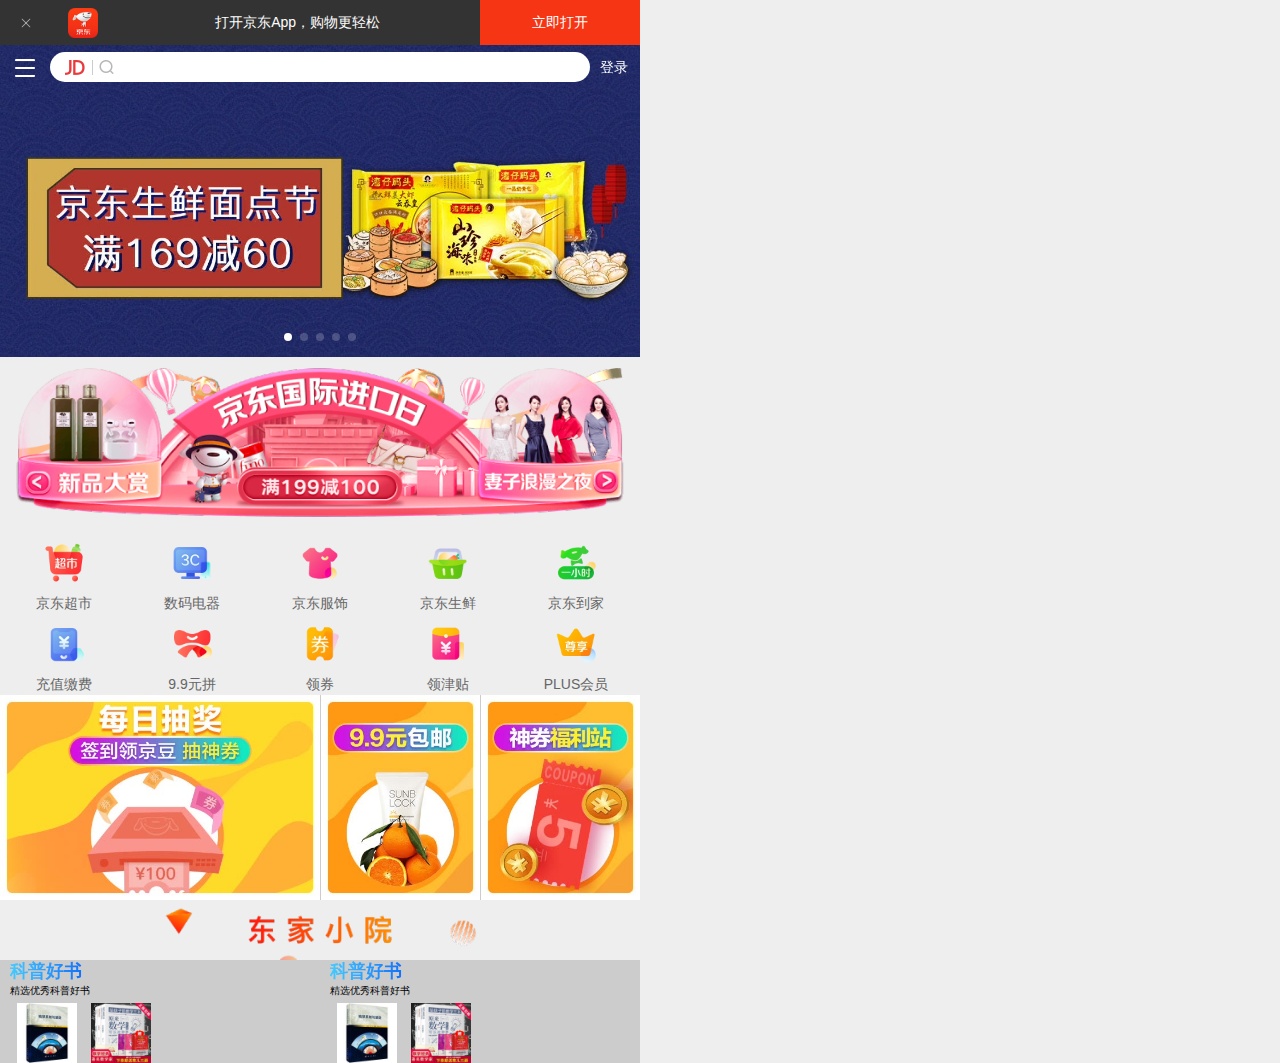
<file: mobile/index.html>
<!DOCTYPE html>
<html lang="en">
<head>
                                                                        <!--技术选型
                                                                方案：我们采取单独制作移动页面方案
                                                                技术：布局采取流失布局-->
                                                              <!--（我们的流失布局只管宽度）-->
    <meta charset="UTF-8">
    <!--写上视口标签-->
    <meta name="viewport" content="width=device-width, initial-scale=1.0, maximum-scale=1.0, minimum-scale=1.0, user-scalable=no">
    <!--引入我们移动端CSS初始化样式-->
    <link rel="stylesheet" href="css/normalize.css">
    <!--引入首页CSS样式-->
    <link rel="stylesheet" href="css/index.css">
    <!--引入swiper CSS文件-->
    <link rel="stylesheet" href="css/swiper-bundle.min.css">
    <!--引入我们的swiper,js文件-->
    <script src="js/swiper-bundle.min.js"></script>
    <!--因为我们的index.js依赖我们的swiper所以要放到前面，先有它才可以依赖-->
    <script src="js/index.js"></script>
    <title>Title</title>
</head>
<body>
<!--头部放个大盒子，大盒子里面放四个小li 没个小li设定不一样的百分比宽度-->
<header class="app">
    <ul>
        <li> <!--这里采取的都是二倍图做法-->
            <img src="img/error.png">
        </li>
        <li>
            <img src="img/logo.png">
        </li>
        <li>打开京东App，购物更轻松</li>
        <li>立即打开</li>
    </ul>
</header>
<!--搜索 里面放一个盒子不要给宽度默认和父盒子一样宽，（两侧放两个定位的小盒子，我们把里面的盒子用margin或者padding挤到中间来，这样它的效果就是两边不动，中间自适应）这样缩放的时候就是自适应的-->
<div class="search-wrap">
    <div class="search-btn"></div>
    <div class="search">
        <div class="jd"></div>
        <div class="sou"></div>
    </div>
    <div class="search-login">登录</div>
</div>

<div class="main-content">
               <!--滑动图-->
    <!--后缀名.dpg格式也是一个图片格式，是京东的有损压缩技术（允许压缩过程中损失一定的信息；虽然不能完全恢复原始数据，但是所损失的部分对理解原始图像的影响缩小，却换来了大得多的压缩比）
    容量能小到百分之五十-->
    <div class="slider">
        <!-- Swiper 注意里面的结构和类名不能动-->
        <div class="swiper-container">
            <div class="swiper-wrapper">
                <div class="swiper-slide">
                    <img src="upload-产品图片/banner.dpg" alt="">
                </div>
                <div class="swiper-slide">
                    <img src="upload-产品图片/banner1.dpg" alt="">
                </div>
                <div class="swiper-slide">
                    <img src="upload-产品图片/banner2.dpg" alt="">
                </div>
                <div class="swiper-slide">
                    <img src="upload-产品图片/banner3.dpg" alt="">
                </div>
                <div class="swiper-slide">
                <img src="upload-产品图片/banner.jpg" alt="">
            </div>
            </div>
            <!--这是我们小圆点的结构-->
            <!-- Add Pagination -->
            <div class="swiper-pagination"></div>
            <!-- Add Arrows -->
           <!-- 左右箭头-->
<!--            <div class="swiper-button-next"></div>-->
<!--            <div class="swiper-button-prev"></div>-->
        </div>
    </div>
    <!--京东国际进口日-->   <!-- 先用一个大盒子div，里面放三个div，每个div的宽度各是33.33%里面放上图片（这样三张图片点击的时候就能跳转到不同的页面了）-->
    <div class="brand">
        <div><a href="#"><img src="upload-产品图片/pic1.jpg"></a></div>
        <div><a href="#"><img src="upload-产品图片/pic2.jpg"></a></div>
        <div><a href="#"><img src="upload-产品图片/pic3.jpg"></a></div>
    </div>
     <!--nav-->   <!--每个宽度是 20% 高度自动撑开-->
    <div class="nav">
        <a href="#">
            <!--webp图片格式：是谷歌开发目的是加快图片加载速度，压缩体积只有JPEG的三分之二，而DPG格式是在webp基础上开发的，清晰度对比没有什么差比-->
            <img src="upload-产品图片/one.png" alt="">
            <span>京东超市</span>
        </a>
        <a href="#">
            <!--webp图片格式：是谷歌开发目的是加快图片加载速度，压缩体积只有JPEG的三分之二，而DPG格式是在webp基础上开发的，清晰度对比没有什么差比-->
            <img src="upload-产品图片/two.png" alt="">
            <span>数码电器</span>
        </a>
        <a href="#">
            <!--webp图片格式：是谷歌开发目的是加快图片加载速度，压缩体积只有JPEG的三分之二，而DPG格式是在webp基础上开发的，清晰度对比没有什么差比-->
            <img src="upload-产品图片/three.png" alt="">
            <span>京东服饰</span>
        </a>
        <a href="#">
            <!--webp图片格式：是谷歌开发目的是加快图片加载速度，压缩体积只有JPEG的三分之二，而DPG格式是在webp基础上开发的，清晰度对比没有什么差比-->
            <img src="upload-产品图片/four.png" alt="">
            <span>京东生鲜</span>
        </a>
        <a href="#">
            <!--webp图片格式：是谷歌开发目的是加快图片加载速度，压缩体积只有JPEG的三分之二，而DPG格式是在webp基础上开发的，清晰度对比没有什么差比-->
            <img src="upload-产品图片/five.png" alt="">
            <span>京东到家</span>
        </a>
        <a href="#">
            <!--webp图片格式：是谷歌开发目的是加快图片加载速度，压缩体积只有JPEG的三分之二，而DPG格式是在webp基础上开发的，清晰度对比没有什么差比-->
            <img src="upload-产品图片/six.png" alt="">
            <span>充值缴费</span>
        </a>
        <a href="#">
            <!--webp图片格式：是谷歌开发目的是加快图片加载速度，压缩体积只有JPEG的三分之二，而DPG格式是在webp基础上开发的，清晰度对比没有什么差比-->
            <img src="upload-产品图片/seven.png" alt="">
            <span>9.9元拼</span>
        </a>
        <a href="#">
            <!--webp图片格式：是谷歌开发目的是加快图片加载速度，压缩体积只有JPEG的三分之二，而DPG格式是在webp基础上开发的，清晰度对比没有什么差比-->
            <img src="upload-产品图片/eight.png" alt="">
            <span>领券</span>
        </a>
        <a href="#">
            <!--webp图片格式：是谷歌开发目的是加快图片加载速度，压缩体积只有JPEG的三分之二，而DPG格式是在webp基础上开发的，清晰度对比没有什么差比-->
            <img src="upload-产品图片/nine.png" alt="">
            <span>领津贴</span>
        </a>
        <a href="#">
            <!--webp图片格式：是谷歌开发目的是加快图片加载速度，压缩体积只有JPEG的三分之二，而DPG格式是在webp基础上开发的，清晰度对比没有什么差比-->
            <img src="upload-产品图片/ten.png" alt="">
            <span>PLUS会员</span>
        </a>
    </div>
        <!--新闻模块-->
    <div class="news">
        <a href="#"><img src="upload-产品图片/new1.dpg" alt=""></a>
        <a href="#"><img src="upload-产品图片/new2.dpg" alt=""></a>
        <a href="#"><img src="upload-产品图片/new3.dpg" alt=""></a>
    </div>
    <!--东家小院-->
    <div class="yard">
        <img src="upload-产品图片/yard.jpg.dpg" alt="">
    </div>
    <div class="yard-content">
        <div class="book">
            <span>科普好书</span>
            <p>精选优秀科普好书</p>
            <img src="upload-产品图片/book1.dpg" alt="">
            <img src="upload-产品图片/book2.jpg.dpg" alt="">
        </div>
        <div class="book">
            <span>科普好书</span>
            <p>精选优秀科普好书</p>
            <img src="upload-产品图片/book1.dpg" alt="">
            <img src="upload-产品图片/book2.jpg.dpg" alt="">
        </div>
    </div>
</div>
</body>
</html>
</file>
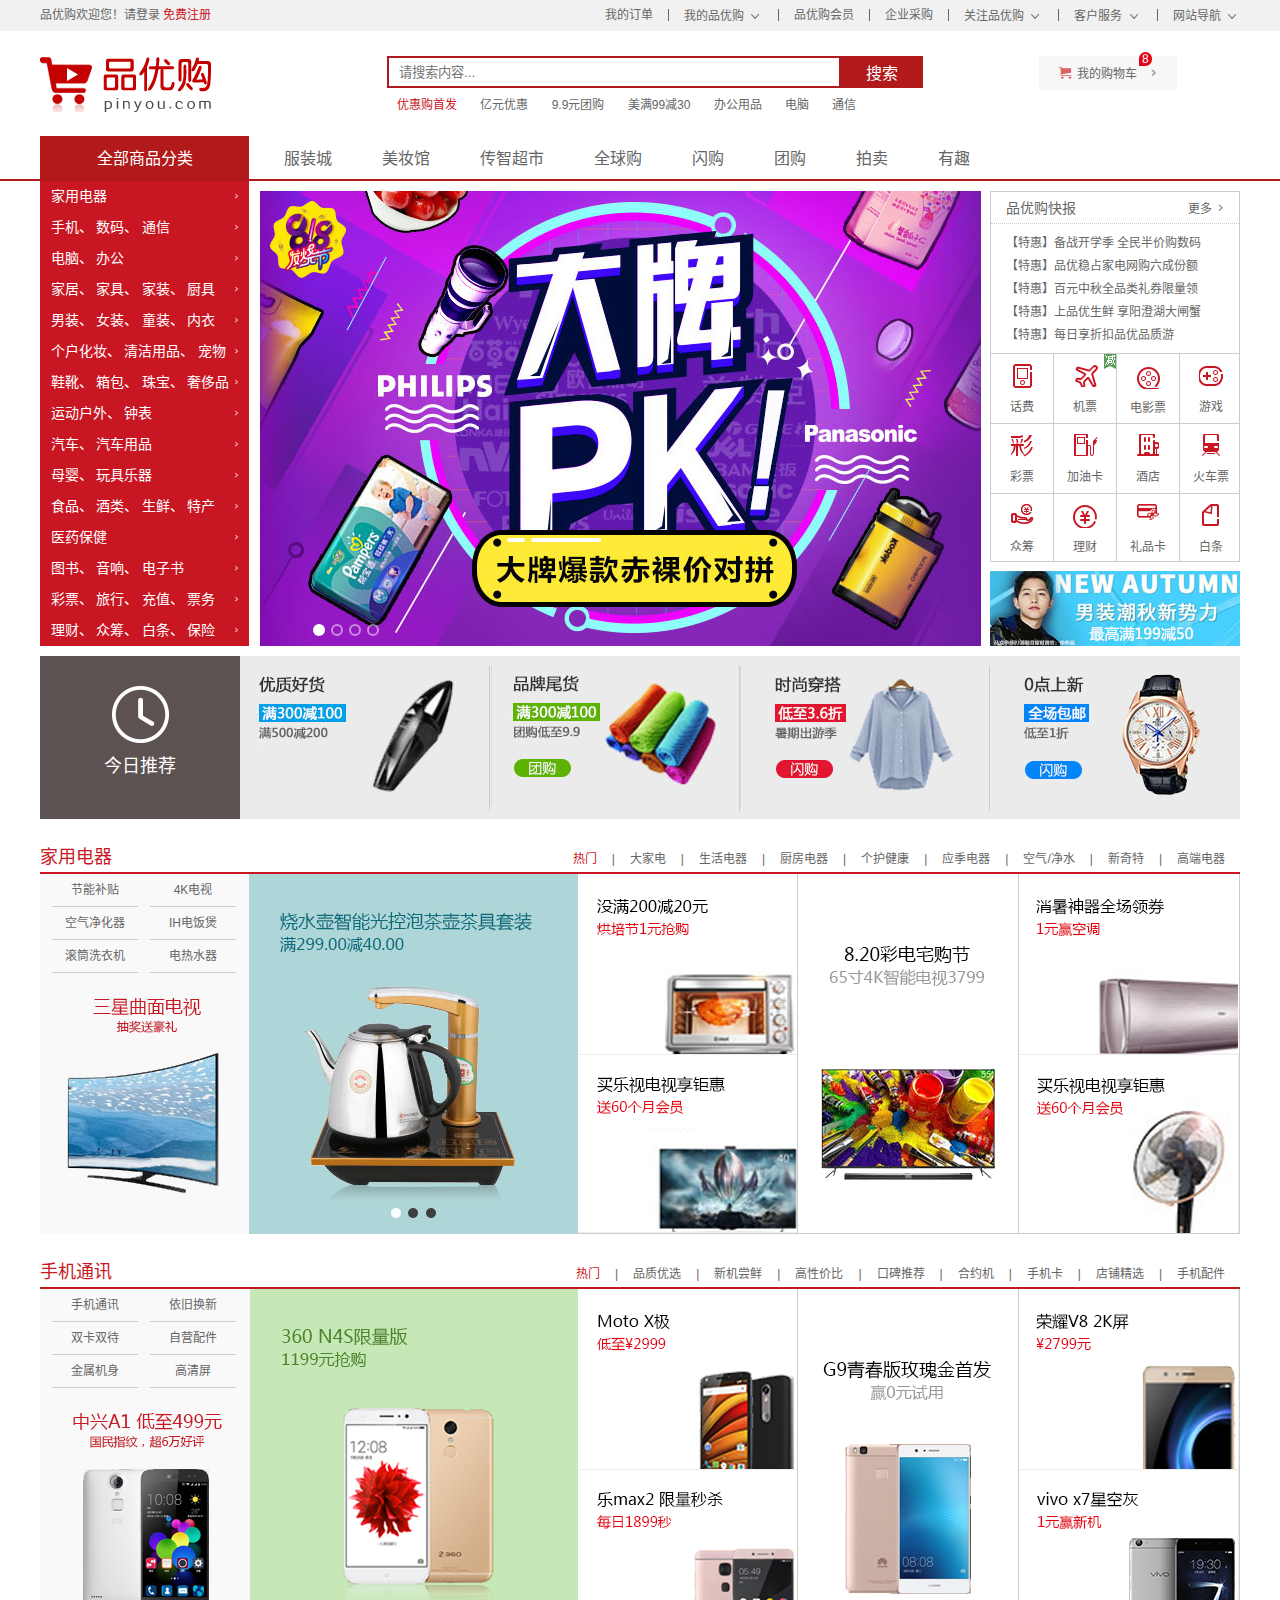
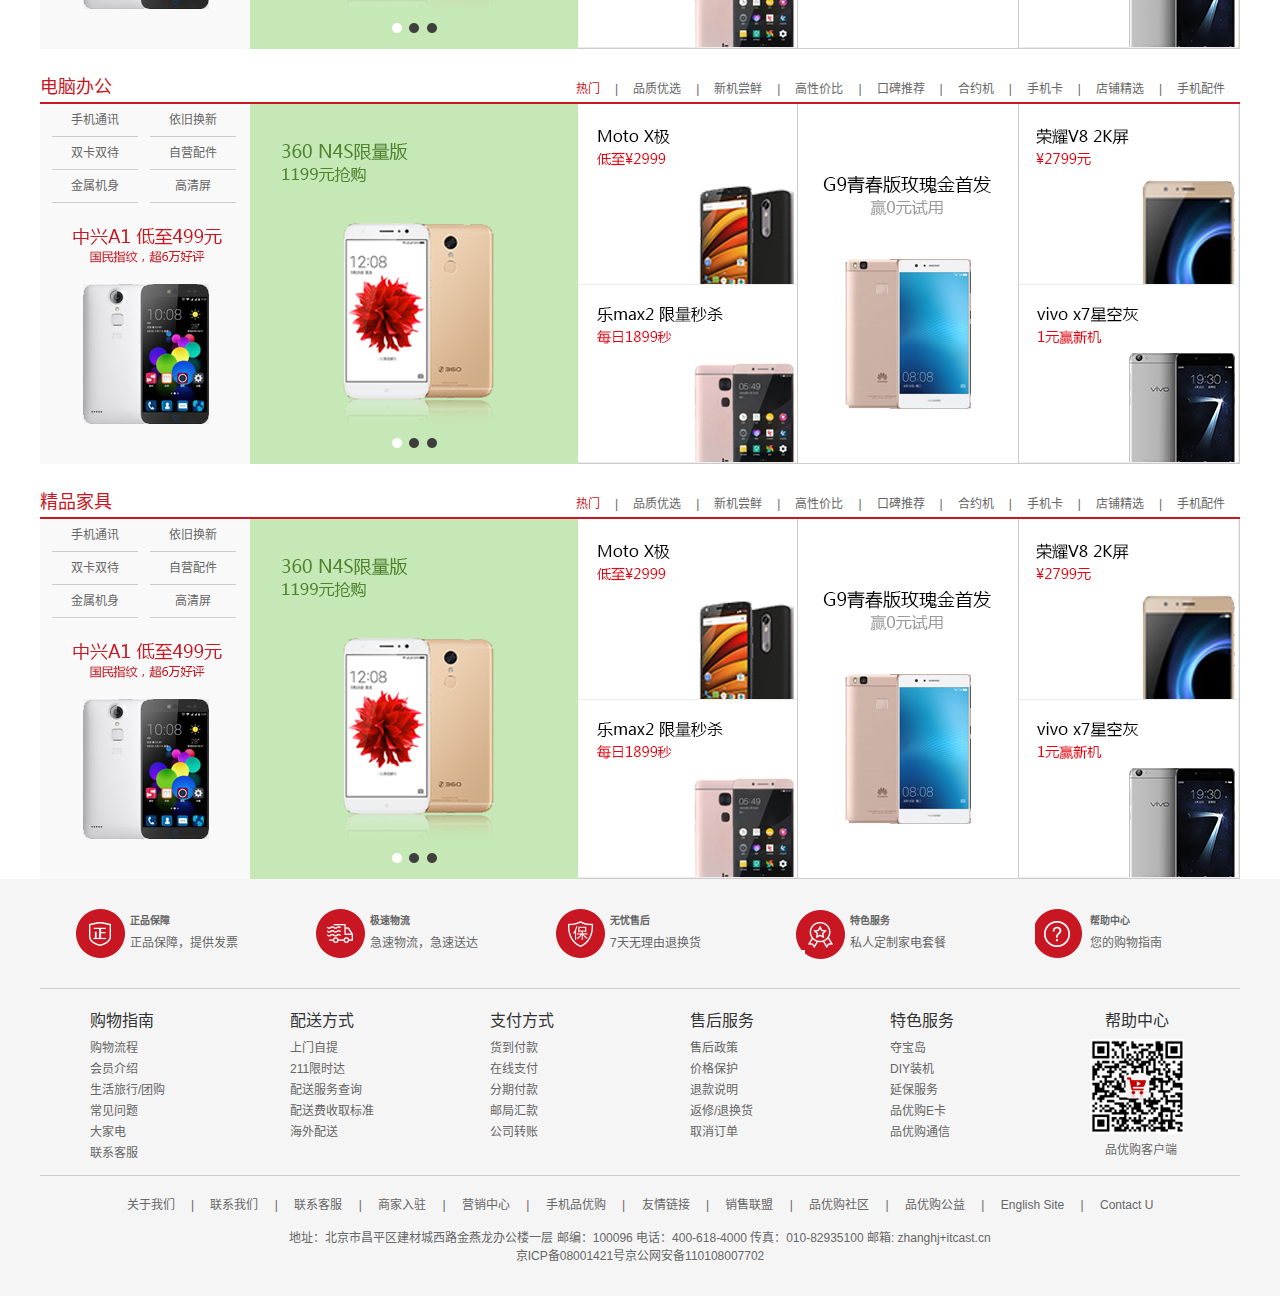
<file: PC/index.html>
<!DOCTYPE html>
<html lang="zh-CN">
<!--字体图标
                 优点：因为转换为字体，减少了http的请求，图片也可以像字体那样自由缩放、改颜色 -->

<head>
    <!-- 网页优化三大标签 1.title 2.description 3.keyword-->
    <meta charset="UTF-8">
    <title>品优购-综合网购首选-正品低价、品质保障、配送及时、轻松购物！·</title>
    <!--网站说明-->
    <meta name="description" content="品优购商城-专业的综合网上购物商城,销售家电、数码通讯、电脑、家居百货、服装服饰、母婴、图书、食品等数万个品牌优质商品.便捷、诚信的服务，为您提供愉悦的网上购物体验!">
    <!--关键字-->
    <meta name="keywords" content="网上购物,网上商城,手机,笔记本,电脑,MP3,CD,VCD,DV,相机,数码,配件,手表,存储卡,京东">

    <!--使用ico图标：-->
    <!--首先把 favicon.ico 这个图标放到根目录下（为了兼容性的问题，放到根目录下就可以了）
    在html里面， head之间引入代码       <link rel="shortcut icon" href="favicon.ico" type="image/x-icon"/>-->
    <!--自己做ico图标的话就要从切片工具里切出来，然后通过网页进行格式转换-->
    <!--引入favicon.ico 网页图标   后面的type 可以省略-->
    <link rel="shortcut icon" href="favicon.ico">
    <!--引入 css 初始化的css文件-->
    <link rel="stylesheet" href="css/base.css">
    <!--引入公共样式的css文件-->
    <link rel="stylesheet" href="css/common.css">
    <!--引入index.css 首页样式-->
    <link rel="stylesheet" href="css/index.css">

    <!--因为我们的index.js 依赖我们的 动画函数，所以要先引入动画函数(必须写在index.js的上面)-->
    <script src="js/animate.js"></script>
    <!--引入我们的index的js文件-->
    <script src="js/jquery.min.js"></script>
    <script src="js/index.js"></script>
</head>

<body>
    <!--顶部快捷导航开始-->
    <div class="shortcut">
        <div class="w">
            <div class="fl">
                <ul>
                    <li>品优购欢迎您！ </li>
                    <li><a href="#">请登录</a>
                        <a href="#" class="style-red">免费注册</a>
                    </li>
                </ul>
            </div>
            <div class="fr">
                <ul>
                    <li><a href="#">我的订单</a></li>
                    <li class="spacer"></li>
                    <li>
                        <a href="#">我的品优购</a>
                        <i class="icomoon"> </i>
                    </li>
                    <li class="spacer"></li>
                    <li><a href="#">品优购会员</a></li>
                    <li class="spacer"></li>
                    <li><a href="#">企业采购</a></li>
                    <li class="spacer"></li>
                    <li>
                        <a href="#">关注品优购</a>
                        <i class="icomoon"> </i>
                    </li>
                    <li class="spacer"></li>
                    <li>
                        <a href="#">客户服务</a>
                        <i class="icomoon"> </i>
                    </li>
                    <li class="spacer"></li>
                    <li>
                        <a href="#">网站导航</a>
                        <i class="icomoon"> </i>
                    </li>
                </ul>
            </div>
        </div>
    </div>
    <!--顶部快捷导航结束-->
    <!--header 开始 -->
    <div class="header w">
        <!--logo-->
        <div class="logo">
            <!--在logo里面放一个 h1的标签，目的是为了提权，告诉搜索引擎，这个地方很重要-->
            <!--（h1标签是最重要   都是给logo留着的）-->
            <!--h1 里面放一个链接，让他能返回首页 给链接一个大小和logo背景图片-->
            <!-- 链接里面要放文字（网站名称） 让搜索引擎不仅能知道logo，还能知道它的网站名称-->
            <h1><a href="index.html" title="品优购商城">品优购</a></h1>
        </div>
        <!--search-->
        <div class="search">
            <!-- 这里让文本框默认有字 用placeholder value都可以，只不过placeholder在输入文字的时候可以自动消失-->
            <input type="text" class="text" placeholder="请搜索内容...">
            <input type="button" value="搜索" class="btn">
        </div>
        <!--hotwords -->
        <div class="hotwords">
            <!--因为我们做的是热词 不是导航栏，不需要再加ul、li了 直接加a标签就可以了-->
            <a href="#" class="style-red">优惠购首发 </a>
            <a href="#">亿元优惠</a>
            <a href="#">9.9元团购</a>
            <a href="#">美满99减30</a>
            <a href="#">办公用品</a>
            <a href="#">电脑</a>
            <a href="#">通信</a>
        </div>
        <!--shopcar-->
        <div class="shopcar">
            <i class="car"> </i> 我的购物车 <i class="arrow"> </i>
            <i class="count">8</i>
        </div>
    </div>
    <!--header 结束-->
    <!-- nav 开始 -->
    <div class="nav">
        <div class="w">
            <!--左侧导航-->
            <div class="dorpdown fl">
                <!--装两个div盒子 一个是.dt 一个是.dd  .dd用来详细解释.dt-->
                <div class="dt">全部商品分类</div>
                <div class="dd">
                    <ul>
                        <li class="menu-item">
                            <a href="#">家用电器</a>
                            <i> </i>
                        </li>
                        <li class="menu-item">
                            <!--每个品牌都是一个a标签-->
                            <a href="list.html">手机、</a>
                            <a href="#">数码、</a>
                            <a href="#">通信</a>
                            <i> </i>
                        </li>
                        <li class="menu-item">
                            <a href="#">电脑、</a>
                            <a href="#">办公</a>
                            <i> </i>
                        </li>
                        <li class="menu-item">
                            <a href="#">家居、</a>
                            <a href="#">家具、</a>
                            <a href="#">家装、</a>
                            <a href="#">厨具</a>
                            <i> </i>
                        </li>
                        <li class="menu-item">
                            <a href="#">男装、</a>
                            <a href="#">女装、</a>
                            <a href="#">童装、</a>
                            <a href="#">内衣</a>
                            <i> </i>
                        </li>
                        <li class="menu-item">
                            <a href="#">个户化妆、</a>
                            <a href="#">清洁用品、</a>
                            <a href="#">宠物</a>
                            <i> </i>
                        </li>
                        <li class="menu-item">
                            <a href="#">鞋靴、</a>
                            <a href="#">箱包、</a>
                            <a href="#">珠宝、</a>
                            <a href="#">奢侈品</a>
                            <i> </i>
                        </li>
                        <li class="menu-item">
                            <a href="#">运动户外、</a>
                            <a href="#">钟表</a>
                            <i> </i>
                        </li>
                        <li class="menu-item">
                            <a href="#">汽车、</a>
                            <a href="#">汽车用品</a>
                            <i> </i>
                        </li>
                        <li class="menu-item">
                            <a href="#">母婴、</a>
                            <a href="#">玩具乐器</a>
                            <i> </i>
                        </li>
                        <li class="menu-item">
                            <a href="#">食品、</a>
                            <a href="#">酒类、</a>
                            <a href="#">生鲜、</a>
                            <a href="#">特产</a>
                            <i> </i>
                        </li>
                        <li class="menu-item">
                            <a href="#">医药保健</a>
                            <i> </i>
                        </li>
                        <li class="menu-item">
                            <a href="#">图书、</a>
                            <a href="#">音响、</a>
                            <a href="#">电子书</a>
                            <i> </i>
                        </li>
                        <li class="menu-item">
                            <a href="#">彩票、</a>
                            <a href="#">旅行、</a>
                            <a href="#">充值、</a>
                            <a href="#">票务</a>
                            <i> </i>
                        </li>
                        <li class="menu-item">
                            <a href="#">理财、</a>
                            <a href="#">众筹、</a>
                            <a href="#">白条、</a>
                            <a href="#">保险</a>
                            <i> </i>
                        </li>
                    </ul>
                </div>
            </div>
            <!-- 右侧导航-->
            <div class="navitems fl">
                <ul>
                    <li><a href="#">服装城</a></li>
                    <li><a href="#">美妆馆 </a></li>
                    <li><a href="#">传智超市</a></li>
                    <li><a href="#">全球购</a></li>
                    <li><a href="#">闪购</a></li>
                    <li><a href="#">团购</a></li>
                    <li><a href="#">拍卖</a></li>
                    <li><a href="#">有趣</a></li>
                </ul>
            </div>

        </div>
    </div>
    <!--nav 结束-->

    <!--main 开始-->
    <div class="w">
        <div class="main">
            <div class="focus">
                <!--左侧按钮-->
                <a href="javascript:;" class="arrow-l">  </a>
                <!--右侧按钮-->
                <a href="javascript:;" class="arrow-r">  </a>
                <!-- 在实际开发中，这个轮播图装的不止一张图片，所以做焦点图要用每个li包上-->
                <!--核心的滚动区域-->
                <ul>
                    <li>
                        <a href="#">
                            <img src="upload/focus.jpg">
                        </a>
                    </li>
                    <li>
                        <a href="#">
                            <img src="upload/focus1.jpg">
                        </a>
                    </li>
                    <li>
                        <a href="#">
                            <img src="upload/focus2.jpg">
                        </a>
                    </li>
                    <li>
                        <a href="#">
                            <img src="upload/focus3.jpg">
                        </a>
                    </li>
                </ul>
                <!--小圆圈-->
                <ol class="circle">

                </ol>
            </div>

            <div class="newsflash">
                <div class="news">
                    <div class="news-hd">
                        品优购快报
                        <a href="#">更多</a>
                    </div>
                    <div class="news-bd">
                        <ul>
                            <li><a href="#">【特惠】备战开学季 全民半价购数码</a></li>
                            <li><a href="#">【特惠】品优稳占家电网购六成份额</a></li>
                            <li><a href="#">【特惠】百元中秋全品类礼券限量领</a></li>
                            <li><a href="#">【特惠】上品优生鲜 享阳澄湖大闸蟹</a></li>
                            <li><a href="#">【特惠】每日享折扣品优品质游</a></li>
                        </ul>
                    </div>
                </div>
                <div class="lifeservice">
                    <ul>
                        <li>
                            <a href="#">
                                <i class="service_ico service_ico_huafei"></i>
                                <p>话费</p>
                            </a>
                        </li>
                        <li>
                            <a href="#">
                                <i class="service_ico service_ico_jipiao"></i>
                                <p>机票</p>
                            </a>
                            <span class="hot"></span>
                        </li>
                        <li>
                            <a href="#">
                                <i class="service_ico service_ico_dianying"></i>
                                <p>电影票</p>
                            </a>
                        </li>
                        <li>
                            <a href="#">
                                <i class="service_ico service_ico_youxi"></i>
                                <p>游戏</p>
                            </a>
                        </li>
                        <li>
                            <a href="#">
                                <i class="service_ico service_ico_caipiao"></i>
                                <p>彩票</p>
                            </a>
                        </li>
                        <li>
                            <a href="#">
                                <i class="service_ico service_ico_jiayou"></i>
                                <p>加油卡</p>
                            </a>
                        </li>
                        <li>
                            <a href="#">
                                <i class="service_ico service_ico_jiudian"></i>
                                <p>酒店</p>
                            </a>
                        </li>
                        <li>
                            <a href="#">
                                <i class="service_ico service_ico_huoche"></i>
                                <p>火车票</p>
                            </a>
                        </li>
                        <li>
                            <a href="#">
                                <i class="service_ico service_ico_zhongchou"></i>
                                <p>众筹</p>
                            </a>
                        </li>
                        <li>
                            <a href="#">
                                <i class="service_ico service_ico_licai"></i>
                                <p>理财</p>
                            </a>
                        </li>
                        <li>
                            <a href="#">
                                <i class="service_ico service_ico_lipin"></i>
                                <p>礼品卡</p>
                            </a>
                        </li>
                        <li>
                            <a href="#">
                                <i class="service_ico service_ico_baitiao"></i>
                                <p>白条</p>
                            </a>
                        </li>
                    </ul>
                </div>
                <div class="bargain">
                    <img src="upload/bargain.jpg">
                </div>
            </div>
        </div>
    </div>
    <!--main 结束-->

    <!--推荐服务开始-->
    <div class="recommend w">
        <div class="recom-hd fl">
            <img src="img/clock01_03.png">
            <h3>今日推荐</h3>
        </div>
        <div class="recom-bd fl">
            <ul>
                <li>
                    <img src="upload/pic_01_03.jpg">
                </li>
                <li>
                    <img src="upload/pic_02_03.jpg">
                </li>
                <li>
                    <img src="upload/pic_03_03.jpg">
                </li>
                <li class="last">
                    <img src="upload/pic_04_03.jpg">
                </li>
            </ul>
        </div>
    </div>
    <!--推荐服务结束-->

    <!--楼层区开始-->
    <div class="floor">
        <div class="jiadian w">
            <div class="box-hd">
                <h3>家用电器</h3>
                <div class="tab-list">
                    <ul>
                        <li><a href="#" class="style-red">热门</a>|</li>
                        <li><a href="#">大家电</a>|</li>
                        <li><a href="#">生活电器</a>|</li>
                        <li><a href="#">厨房电器</a>|</li>
                        <li><a href="#">个护健康</a>|</li>
                        <li><a href="#">应季电器</a>|</li>
                        <li><a href="#">空气/净水</a>|</li>
                        <li><a href="#">新奇特</a>|</li>
                        <li><a href="#">高端电器</a></li>
                    </ul>
                </div>
            </div>
            <div class="box-bd">
                <!--  因为后面要用到js做Tab栏切换效果  所以我们也用ul 和上面的Tab 对应起来（后面做js 的时候 点第一个li就可以跳到下面 box-bd的第一个ul）-->
                <ul class="tab-con">
                    <li class="w209">
                        <ul class="tab-con-list">
                            <li><a href="#">节能补贴</a></li>
                            <li><a href="#">4K电视</a></li>
                            <li><a href="#">空气净化器</a></li>
                            <li><a href="#">IH电饭煲</a></li>
                            <li><a href="#">滚筒洗衣机</a></li>
                            <li><a href="#">电热水器</a></li>
                        </ul>
                        <img src="upload/floor-06.png">
                    </li>
                    <li class="w329">
                        <img src="upload/02_03.jpg">
                    </li>
                    <li class="w220">
                        <div class="tab-con-item">
                            <a href="#">
                                <img src="upload/floor-01.png">
                                <img src="upload/floor-03.png">
                            </a>
                        </div>
                    </li>
                    <li class="w221">
                        <div class="tab-con-item">
                            <a href="#">
                                <img src="upload/floor-1-4.png">
                            </a>
                        </div>
                    </li>
                    <li class="w221">
                        <div class="tab-con-item">
                            <a href="#">
                                <img src="upload/floor-02.png">
                                <img src="upload/floor-04.png">
                            </a>
                        </div>
                    </li>
                </ul>
                <!--<ul class="tab-con">
                      <li>1</li>
                      <li>2</li>
                      <li>3</li>
                      <li>4</li>
                      <li>5</li>
                  </ul>-->
            </div>
        </div>
        <div class="shouji w">
            <div class="box-hd">
                <h3>手机通讯</h3>
                <div class="tab-list">
                    <ul>
                        <li><a href="#" class="style-red">热门</a>|</li>
                        <li><a href="#">品质优选</a>|</li>
                        <li><a href="#">新机尝鲜</a>|</li>
                        <li><a href="#">高性价比</a>|</li>
                        <li><a href="#">口碑推荐</a>|</li>
                        <li><a href="#">合约机</a>|</li>
                        <li><a href="#">手机卡</a>|</li>
                        <li><a href="#">店铺精选</a>|</li>
                        <li><a href="#">手机配件</a></li>
                    </ul>
                </div>
            </div>
            <div class="box-bd">
                <!--  因为后面要用到js做Tab栏切换效果  所以我们也用ul 和上面的Tab 对应起来（后面做js 的时候 点第一个li就可以跳到下面 box-bd的第一个ul）-->
                <ul class="tab-con">
                    <li class="w209">
                        <ul class="tab-con-list">
                            <li><a href="#">手机通讯</a></li>
                            <li><a href="#">依旧换新</a></li>
                            <li><a href="#">双卡双待</a></li>
                            <li><a href="#">自营配件</a></li>
                            <li><a href="#">金属机身</a></li>
                            <li><a href="#">高清屏</a></li>
                        </ul>
                        <img src="upload/floor-05.png">
                    </li>
                    <li class="w329">
                        <img src="upload/floor-07.png">
                    </li>
                    <li class="w220">
                        <div class="tab-con-item">
                            <a href="#">
                                <img src="upload/floor-08.png">
                                <img src="upload/floor-09.png">
                            </a>
                        </div>
                    </li>
                    <li class="w221">
                        <div class="tab-con-item">
                            <a href="#">
                                <img src="upload/floor-12.png">
                            </a>
                        </div>
                    </li>
                    <li class="w221">
                        <div class="tab-con-item">
                            <a href="#">
                                <img src="upload/floor-10.png">
                                <img src="upload/floor-11.png">
                            </a>
                        </div>
                    </li>
                </ul>
                <!--<ul class="tab-con">
                      <li>1</li>
                      <li>2</li>
                      <li>3</li>
                      <li>4</li>
                      <li>5</li>
                  </ul>-->
            </div>
        </div>
        <div class="diannao w">
            <div class="box-hd">
                <h3>电脑办公</h3>
                <div class="tab-list">
                    <ul>
                        <li><a href="#" class="style-red">热门</a>|</li>
                        <li><a href="#">品质优选</a>|</li>
                        <li><a href="#">新机尝鲜</a>|</li>
                        <li><a href="#">高性价比</a>|</li>
                        <li><a href="#">口碑推荐</a>|</li>
                        <li><a href="#">合约机</a>|</li>
                        <li><a href="#">手机卡</a>|</li>
                        <li><a href="#">店铺精选</a>|</li>
                        <li><a href="#">手机配件</a></li>
                    </ul>
                </div>
            </div>
            <div class="box-bd">
                <!--  因为后面要用到js做Tab栏切换效果  所以我们也用ul 和上面的Tab 对应起来（后面做js 的时候 点第一个li就可以跳到下面 box-bd的第一个ul）-->
                <ul class="tab-con">
                    <li class="w209">
                        <ul class="tab-con-list">
                            <li><a href="#">手机通讯</a></li>
                            <li><a href="#">依旧换新</a></li>
                            <li><a href="#">双卡双待</a></li>
                            <li><a href="#">自营配件</a></li>
                            <li><a href="#">金属机身</a></li>
                            <li><a href="#">高清屏</a></li>
                        </ul>
                        <img src="upload/floor-05.png">
                    </li>
                    <li class="w329">
                        <img src="upload/floor-07.png">
                    </li>
                    <li class="w220">
                        <div class="tab-con-item">
                            <a href="#">
                                <img src="upload/floor-08.png">
                                <img src="upload/floor-09.png">
                            </a>
                        </div>
                    </li>
                    <li class="w221">
                        <div class="tab-con-item">
                            <a href="#">
                                <img src="upload/floor-12.png">
                            </a>
                        </div>
                    </li>
                    <li class="w221">
                        <div class="tab-con-item">
                            <a href="#">
                                <img src="upload/floor-10.png">
                                <img src="upload/floor-11.png">
                            </a>
                        </div>
                    </li>
                </ul>
                <!--<ul class="tab-con">
                      <li>1</li>
                      <li>2</li>
                      <li>3</li>
                      <li>4</li>
                      <li>5</li>
                  </ul>-->
            </div>
        </div>
        <div class="jiaju w">
            <div class="box-hd">
                <h3>精品家具</h3>
                <div class="tab-list">
                    <ul>
                        <li><a href="#" class="style-red">热门</a>|</li>
                        <li><a href="#">品质优选</a>|</li>
                        <li><a href="#">新机尝鲜</a>|</li>
                        <li><a href="#">高性价比</a>|</li>
                        <li><a href="#">口碑推荐</a>|</li>
                        <li><a href="#">合约机</a>|</li>
                        <li><a href="#">手机卡</a>|</li>
                        <li><a href="#">店铺精选</a>|</li>
                        <li><a href="#">手机配件</a></li>
                    </ul>
                </div>
            </div>
            <div class="box-bd">
                <!--  因为后面要用到js做Tab栏切换效果  所以我们也用ul 和上面的Tab 对应起来（后面做js 的时候 点第一个li就可以跳到下面 box-bd的第一个ul）-->
                <ul class="tab-con">
                    <li class="w209">
                        <ul class="tab-con-list">
                            <li><a href="#">手机通讯</a></li>
                            <li><a href="#">依旧换新</a></li>
                            <li><a href="#">双卡双待</a></li>
                            <li><a href="#">自营配件</a></li>
                            <li><a href="#">金属机身</a></li>
                            <li><a href="#">高清屏</a></li>
                        </ul>
                        <img src="upload/floor-05.png">
                    </li>
                    <li class="w329">
                        <img src="upload/floor-07.png">
                    </li>
                    <li class="w220">
                        <div class="tab-con-item">
                            <a href="#">
                                <img src="upload/floor-08.png">
                                <img src="upload/floor-09.png">
                            </a>
                        </div>
                    </li>
                    <li class="w221">
                        <div class="tab-con-item">
                            <a href="#">
                                <img src="upload/floor-12.png">
                            </a>
                        </div>
                    </li>
                    <li class="w221">
                        <div class="tab-con-item">
                            <a href="#">
                                <img src="upload/floor-10.png">
                                <img src="upload/floor-11.png">
                            </a>
                        </div>
                    </li>
                </ul>
                <!--<ul class="tab-con">
                      <li>1</li>
                      <li>2</li>
                      <li>3</li>
                      <li>4</li>
                      <li>5</li>
                  </ul>-->
            </div>
        </div>
    </div>
    <!--楼层区结束-->
    <!--固定电梯导航 开始-->
    <div class="fixedtool">
        <ul>
            <li class="current">家用电器</li>
            <li>手机通讯</li>
            <li>电脑办公</li>
            <li>精品家具</li>
        </ul>
    </div>
    <!--固定电梯导航 结束-->

    <!--footer 开始-->
    <div class="footer">
        <div class="w">
            <!--mod_service  服务模块-->
            <div class="mod_service">
                <ul>
                    <li>
                        <i class="mod_service_icons mod_service_zheng"></i>
                        <div class="mod_service_tit">
                            <h5>正品保障</h5>
                            <p>正品保障，提供发票</p>
                        </div>
                    </li>
                    <li>
                        <i class="mod_service_icons mod_service_kuai"></i>
                        <div class="mod_service_tit">
                            <h5>极速物流</h5>
                            <p>急速物流，急速送达</p>
                        </div>
                    </li>
                    <li>
                        <i class="mod_service_icons mod_service_bao"></i>
                        <div class="mod_service_tit">
                            <h5>无忧售后</h5>
                            <p>7天无理由退换货</p>
                        </div>
                    </li>
                    <li>
                        <i class="mod_service_icons mod_service_te"></i>
                        <div class="mod_service_tit">
                            <h5>特色服务</h5>
                            <p>私人定制家电套餐</p>
                        </div>
                    </li>
                    <li>
                        <i class="mod_service_icons mod_service_bang"></i>
                        <div class="mod_service_tit">
                            <h5>帮助中心</h5>
                            <p>您的购物指南</p>
                        </div>
                    </li>
                </ul>
            </div>
            <!-- mod_heip 帮助模块-->
            <div class="mod_heip">
                <dl class="mod_heip_item">
                    <dt>购物指南</dt>
                    <dd>购物流程</dd>
                    <dd>会员介绍</dd>
                    <dd>生活旅行/团购</dd>
                    <dd>常见问题</dd>
                    <dd>大家电</dd>
                    <dd>联系客服</dd>
                </dl>
                <dl class="mod_heip_item">
                    <dt>配送方式</dt>
                    <dd>上门自提</dd>
                    <dd>211限时达</dd>
                    <dd>配送服务查询</dd>
                    <dd>配送费收取标准</dd>
                    <dd>海外配送</dd>
                </dl>
                <dl class="mod_heip_item">
                    <dt>支付方式</dt>
                    <dd>货到付款</dd>
                    <dd>在线支付</dd>
                    <dd>分期付款</dd>
                    <dd>邮局汇款</dd>
                    <dd>公司转账</dd>
                </dl>
                <dl class="mod_heip_item">
                    <dt>售后服务</dt>
                    <dd>售后政策</dd>
                    <dd>价格保护</dd>
                    <dd>退款说明</dd>
                    <dd>返修/退换货</dd>
                    <dd>取消订单</dd>
                </dl>
                <dl class="mod_heip_item">
                    <dt>特色服务</dt>
                    <dd>夺宝岛</dd>
                    <dd>DIY装机</dd>
                    <dd>延保服务</dd>
                    <dd>品优购E卡</dd>
                    <dd>品优购通信</dd>
                </dl>
                <dl class="mod_heip_item mod_heip_APP">
                    <dt>帮助中心</dt>
                    <dd>
                        <img src="upload/erweima.png">
                        <p>品优购客户端</p>
                    </dd>
                </dl>
            </div>
            <div class="mod_copyright">
                <div class="mod_copyright_links">
                    <a href="#">关于我们  </a> <span>|</span>
                    <a href="#">联系我们  </a> <span>|</span>
                    <a href="#">联系客服  </a> <span>|</span>
                    <a href="#">商家入驻  </a> <span>|</span>
                    <a href="#">营销中心  </a> <span>|</span>
                    <a href="#">手机品优购  </a> <span>|</span>
                    <a href="#">友情链接  </a> <span>|</span>
                    <a href="#">销售联盟  </a> <span>|</span>
                    <a href="#">品优购社区  </a> <span>|</span>
                    <a href="#">品优购公益  </a> <span>|</span>
                    <a href="#">English Site  </a><span>|</span>
                    <a href="#">Contact U</a>
                </div>
                <p mod_copyright_info>
                    地址：北京市昌平区建材城西路金燕龙办公楼一层 邮编：100096 电话：400-618-4000 传真：010-82935100 邮箱: zhanghj+itcast.cn <br> 京ICP备08001421号京公网安备110108007702
                </p>
            </div>
        </div>
    </div>
    <!--footer 结束-->
</body>

</html>
</file>
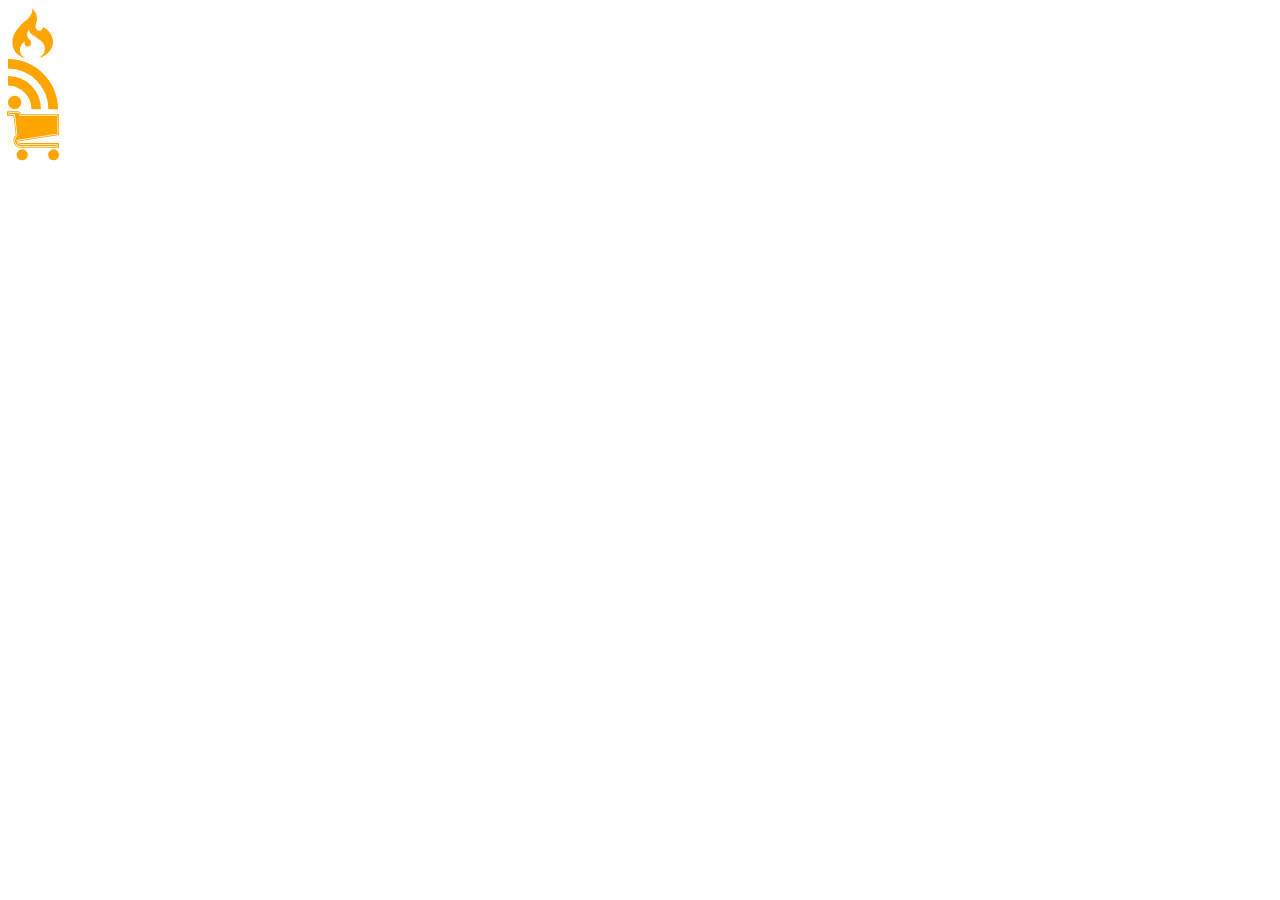
<file: PC/01字体图标测试.html>
<!DOCTYPE html>
<html lang="en">
<head>
    <meta charset="UTF-8">
    <title>Title</title>
    <!--解压后，我们得知字体图标本周就是字体文件，在fonts文件里就展示了各种浏览器能支持的字体，注意这个压缩包不要被删掉，我们后面还有用的-->
    <style>
        /*这里的样式我们直接复制在 icomoonn字库解压后的 style.css 文件就可以*/
        @font-face {
            /*这个字体名称要注意 icomoon   （默认的是icomoon   我们也可以改成其他名字   比如自己的名字）*/
            font-family: 'Liu';
            /*一定要注意路径的问题 因为我们是放在根目录下的，所以不用更改*/
            src:  url('fonts/icomoon.eot?sedivr');
            src:  url('fonts/icomoon.eot?sedivr#iefix') format('embedded-opentype'),
            url('fonts/icomoon.ttf?sedivr') format('truetype'),
            url('fonts/icomoon.woff?sedivr') format('woff'),
            url('fonts/icomoon.svg?sedivr#icomoon') format('svg');
            font-weight: normal;
            font-style: normal;
            font-display: block;
        }
        /*然后在 style样式里面 引用 icomoonn字库里面的字体就好了*/
        span,
        div,
        strong {
            font-family: 'Liu';
            font-size: 50px;
            color: orange;
        }
    </style>
</head>
<body>
                        <!--我们想要哪个图标就直接复制后面的小正方形 -->
<span> </span>
<div> </div>
<!--
如果我们图标库里的字体图标不够用了，我们不要删了重新下载，这样之前的就没有了，我们直接在 icomoonn字库里面 选择左上角的import icons 添加之前的selection.json文件，就可以看到之前的字体图标了
-->
<strong></strong>
</body>
</html>
</file>
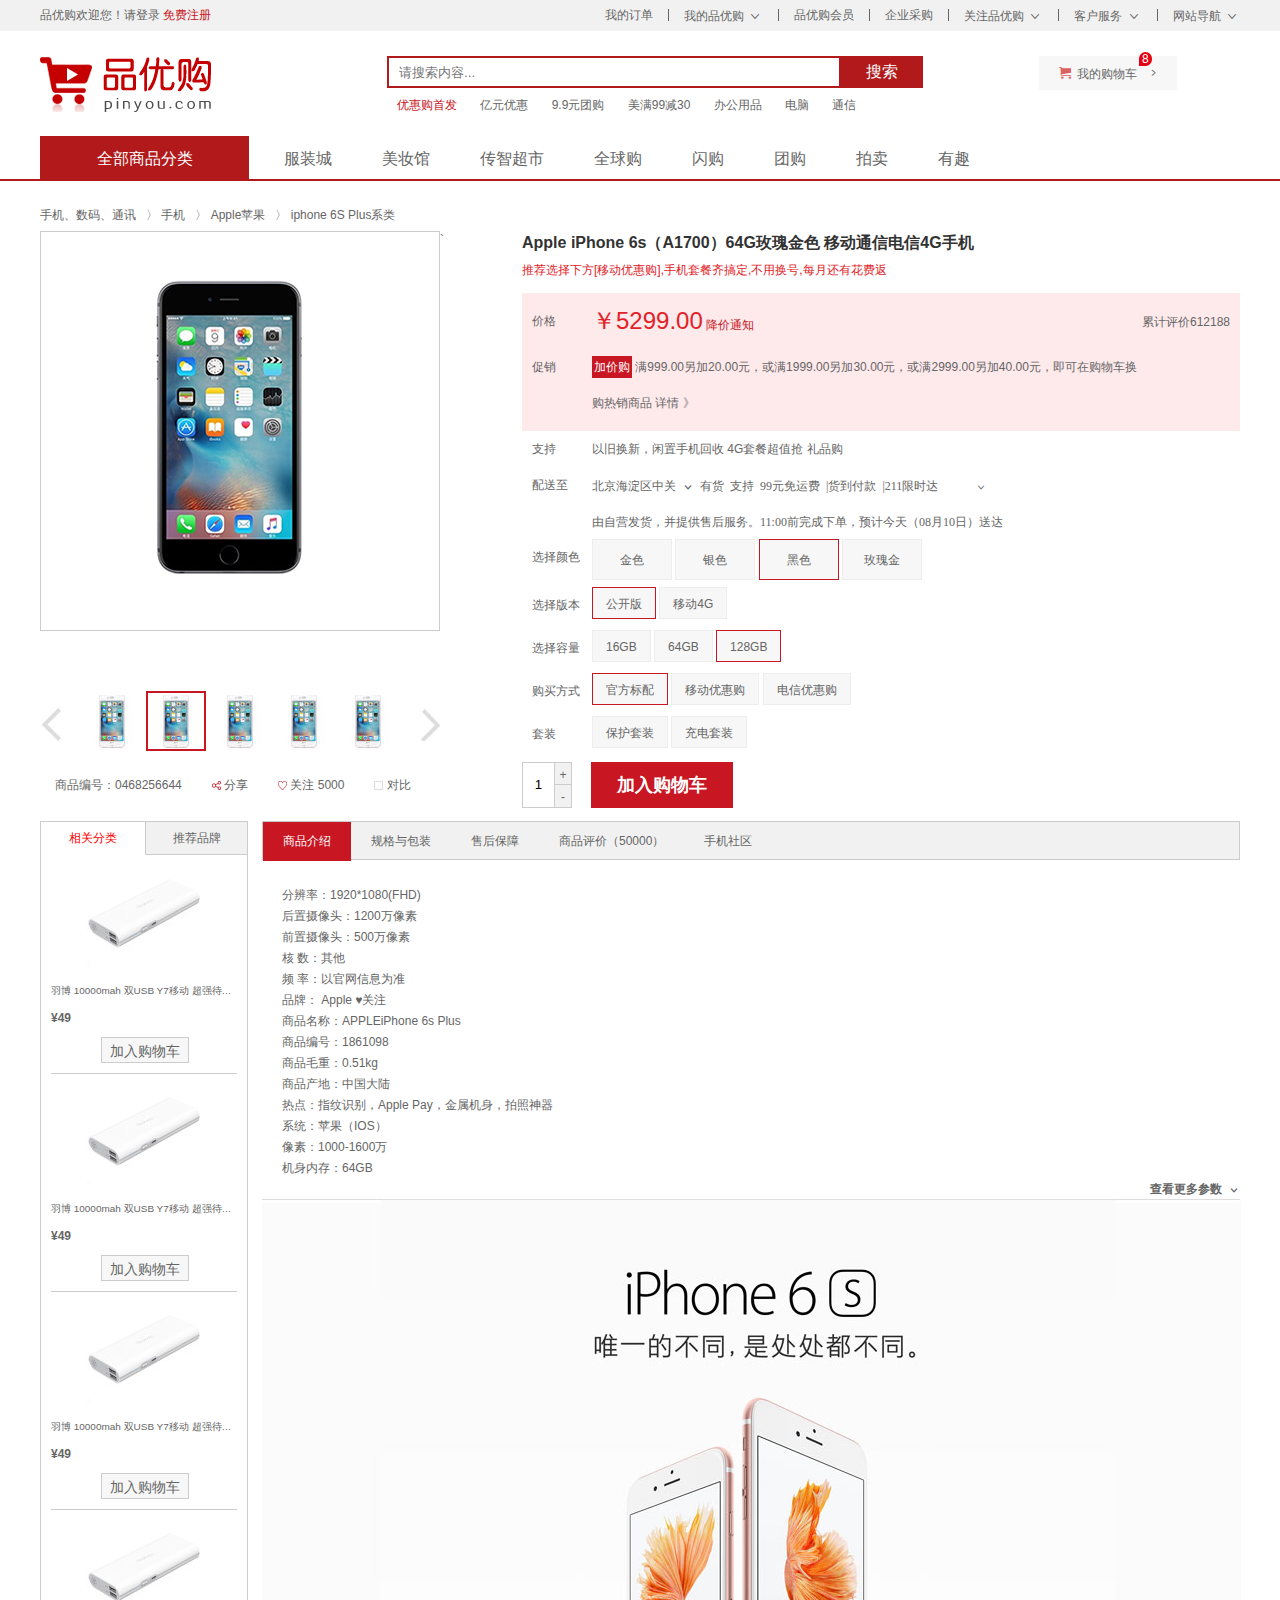
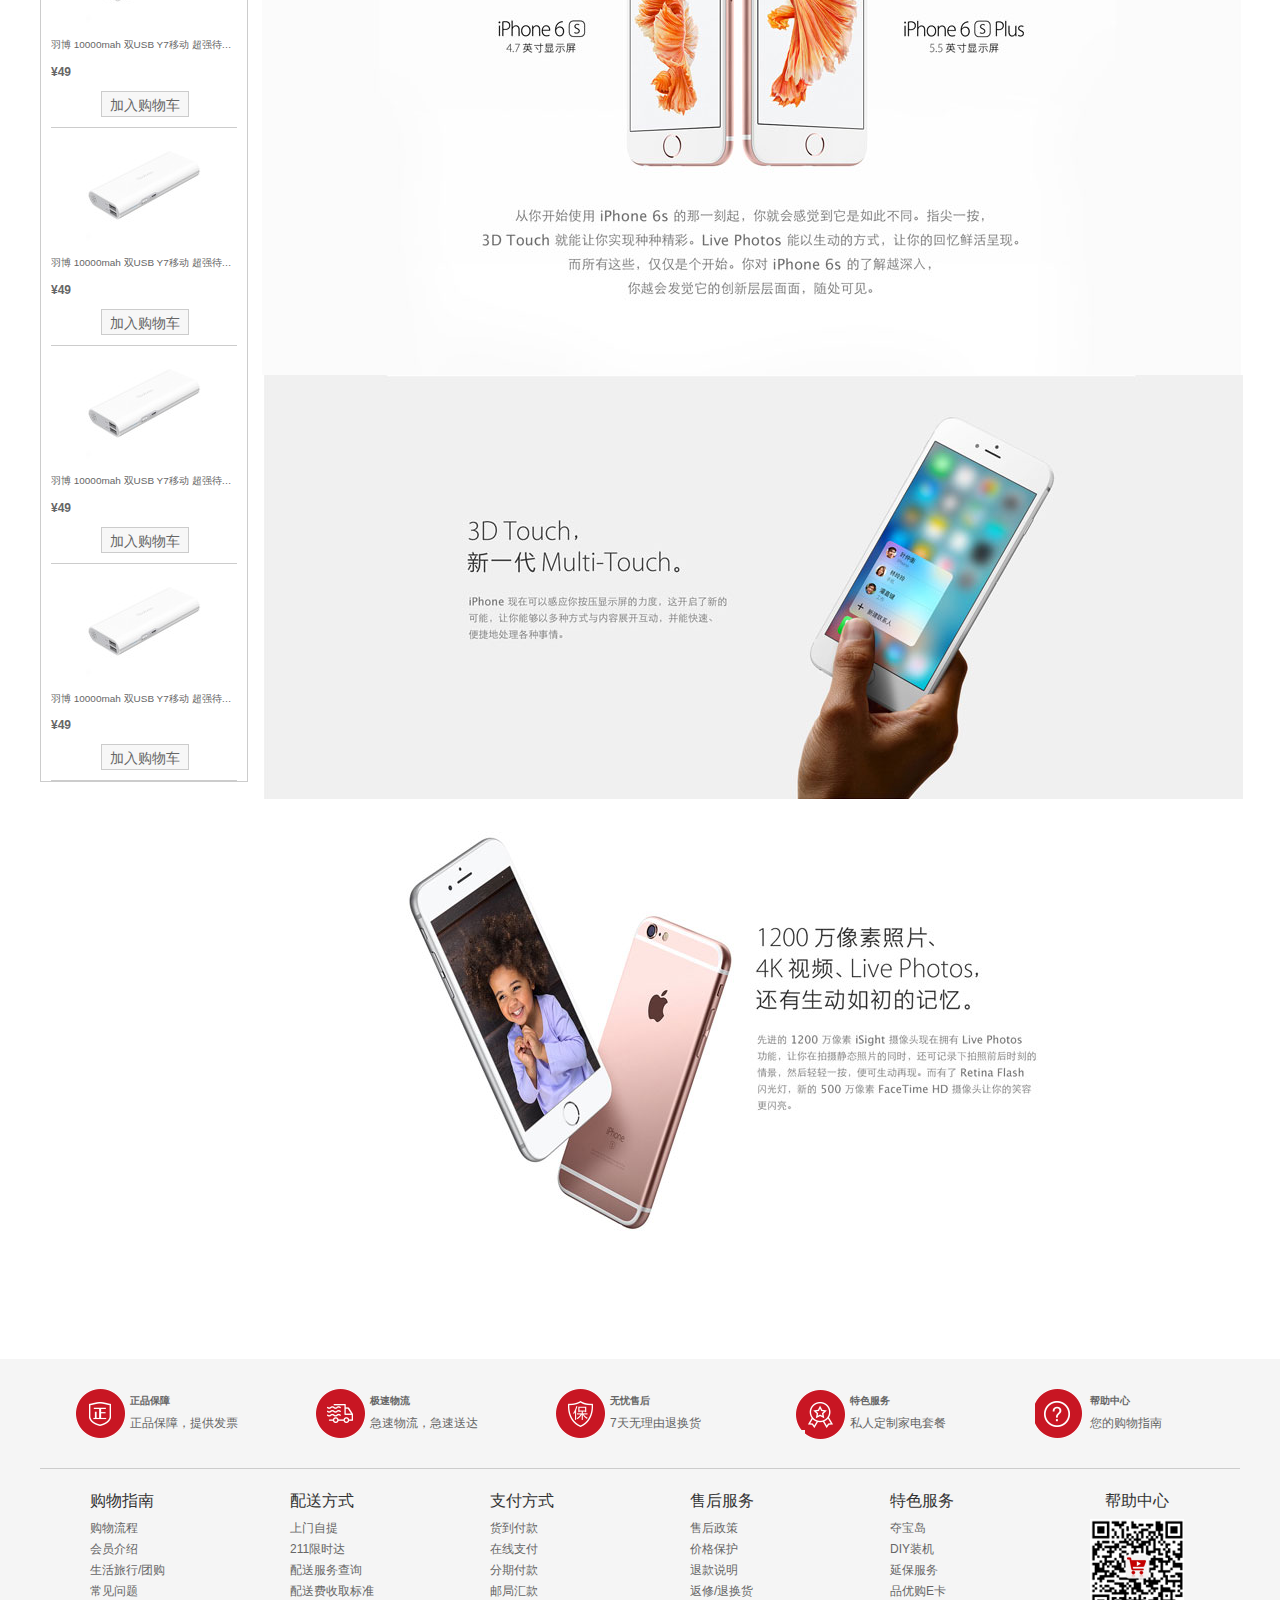
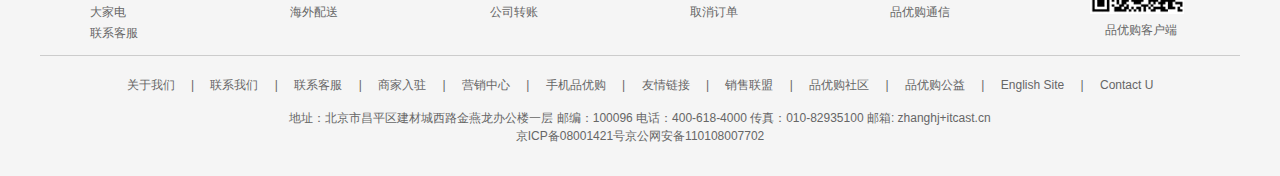
<file: PC/detail.html>
<!DOCTYPE html>
<html lang="en">
<head>
    <meta charset="UTF-8">
    <title>手机详情页！</title>
    <!--网站说明-->
    <meta name="description" content="品优购商城-专业的综合网上购物商城,销售家电、数码通讯、电脑、家居百货、服装服饰、母婴、图书、食品等数万个品牌优质商品.便捷、诚信的服务，为您提供愉悦的网上购物体验!">
    <!--关键字-->
    <meta name="keywords" content="网上购物,网上商城,手机,笔记本,电脑,MP3,CD,VCD,DV,相机,数码,配件,手表,存储卡,京东">
    <!--引入favicon.ico 网页图标   后面的type 可以省略-->
    <link rel="shortcut icon" href="favicon.ico">
    <!--引入 css 初始化的css文件-->
    <link rel="stylesheet" href="css/base.css">
    <!--引入公共样式的css文件-->
    <link rel="stylesheet" href="css/common.css">
    <!--引入 详情页面 css样式-->
    <link rel="stylesheet" href="css/detail.css">
    <!--引入我们的js文件-->
    <script src="js/detail.js"></script>
</head>
<body>
        <!--顶部快捷导航开始-->
        <div class="shortcut">
            <div class="w">
                <div class="fl">
                    <ul>
                        <li>品优购欢迎您！ </li>
                        <li><a href="#">请登录</a>
                            <a href="#" class="style-red">免费注册</a>
                        </li>
                    </ul>
                </div>
                <div class="fr">
                    <ul>
                        <li><a href="#">我的订单</a></li>
                        <li class="spacer"></li>
                        <li>
                            <a href="#">我的品优购</a>
                            <i class="icomoon"> </i>
                        </li>
                        <li class="spacer"></li>
                        <li><a href="#">品优购会员</a></li>
                        <li class="spacer"></li>
                        <li><a href="#">企业采购</a></li>
                        <li class="spacer"></li>
                        <li>
                            <a href="#">关注品优购</a>
                            <i class="icomoon"> </i>
                        </li>
                        <li class="spacer"></li>
                        <li>
                            <a href="#">客户服务</a>
                            <i class="icomoon"> </i>
                        </li>
                        <li class="spacer"></li>
                        <li>
                            <a href="#">网站导航</a>
                            <i class="icomoon"> </i>
                        </li>
                    </ul>
                </div>
            </div>
        </div>
        <!--顶部快捷导航结束-->
        <!--header 开始 -->
        <div class="header w">
            <!--logo-->
            <div class="logo">
                <!--在logo里面放一个 h1的标签，目的是为了提权，告诉搜索引擎，这个地方很重要--><!--（h1标签是最重要   都是给logo留着的）-->
                <!--h1 里面放一个链接，让他能返回首页 给链接一个大小和logo背景图片-->
                <!-- 链接里面要放文字（网站名称） 让搜索引擎不仅能知道logo，还能知道它的网站名称-->
                <h1><a href="index.html" title="品优购商城">品优购</a></h1>
            </div>
            <!--search-->
            <div class="search">
                <!-- 这里让文本框默认有字 用placeholder value都可以，只不过placeholder在输入文字的时候可以自动消失-->
                <input type="text" class="text" placeholder="请搜索内容...">
                <input type="button" value="搜索" class="btn">
            </div>
            <!--hotwords -->
            <div class="hotwords">
                <!--因为我们做的是热词 不是导航栏，不需要再加ul、li了 直接加a标签就可以了-->
                <a href="#" class="style-red">优惠购首发 </a>
                <a href="#">亿元优惠</a>
                <a href="#">9.9元团购</a>
                <a href="#">美满99减30</a>
                <a href="#">办公用品</a>
                <a href="#">电脑</a>
                <a href="#">通信</a>
            </div>
            <!--shopcar-->
            <div class="shopcar">
                <i class="car"> </i> 我的购物车 <i class="arrow"> </i>
                <i class="count">8</i>
            </div>
        </div>
        <!--header 结束-->
        <!-- nav 开始 -->
        <div class="nav">
            <div class="w">
                <!--左侧导航-->
                <div class="dorpdown fl">
                    <!--装两个div盒子 一个是.dt 一个是.dd  .dd用来详细解释.dt-->
                    <div class="dt">全部商品分类</div>
                    <div class="dd" style="display: none">
                        <ul>
                            <li class="menu-item">
                                <a href="#">家用电器</a>
                                <i> </i>
                            </li>
                            <li class="menu-item">
                                <!--每个品牌都是一个a标签-->
                                <a href="#">手机、</a>
                                <a href="#">数码、</a>
                                <a href="#">通信</a>
                                <i> </i>
                            </li>
                            <li class="menu-item">
                                <a href="#">电脑、</a>
                                <a href="#">办公</a>
                                <i> </i>
                            </li>
                            <li class="menu-item">
                                <a href="#">家居、</a>
                                <a href="#">家具、</a>
                                <a href="#">家装、</a>
                                <a href="#">厨具</a>
                                <i> </i>
                            </li>
                            <li class="menu-item">
                                <a href="#">男装、</a>
                                <a href="#">女装、</a>
                                <a href="#">童装、</a>
                                <a href="#">内衣</a>
                                <i> </i>
                            </li>
                            <li class="menu-item">
                                <a href="#">个户化妆、</a>
                                <a href="#">清洁用品、</a>
                                <a href="#">宠物</a>
                                <i> </i>
                            </li>
                            <li class="menu-item">
                                <a href="#">鞋靴、</a>
                                <a href="#">箱包、</a>
                                <a href="#">珠宝、</a>
                                <a href="#">奢侈品</a>
                                <i> </i>
                            </li>
                            <li class="menu-item">
                                <a href="#">运动户外、</a>
                                <a href="#">钟表</a>
                                <i> </i>
                            </li>
                            <li class="menu-item">
                                <a href="#">汽车、</a>
                                <a href="#">汽车用品</a>
                                <i> </i>
                            </li>
                            <li class="menu-item">
                                <a href="#">母婴、</a>
                                <a href="#">玩具乐器</a>
                                <i> </i>
                            </li>
                            <li class="menu-item">
                                <a href="#">食品、</a>
                                <a href="#">酒类、</a>
                                <a href="#">生鲜、</a>
                                <a href="#">特产</a>
                                <i> </i>
                            </li>
                            <li class="menu-item">
                                <a href="#">医药保健</a>
                                <i> </i>
                            </li>
                            <li class="menu-item">
                                <a href="#">图书、</a>
                                <a href="#">音响、</a>
                                <a href="#">电子书</a>
                                <i> </i>
                            </li>
                            <li class="menu-item">
                                <a href="#">彩票、</a>
                                <a href="#">旅行、</a>
                                <a href="#">充值、</a>
                                <a href="#">票务</a>
                                <i> </i>
                            </li>
                            <li class="menu-item">
                                <a href="#">理财、</a>
                                <a href="#">众筹、</a>
                                <a href="#">白条、</a>
                                <a href="#">保险</a>
                                <i> </i>
                            </li>
                        </ul>
                    </div>
                </div>
                <!-- 右侧导航-->
                <div class="navitems fl">
                    <ul>
                        <li><a href="#">服装城</a></li>
                        <li><a href="#">美妆馆 </a></li>
                        <li><a href="#">传智超市</a></li>
                        <li><a href="#">全球购</a></li>
                        <li><a href="#">闪购</a></li>
                        <li><a href="#">团购</a></li>
                        <li><a href="#">拍卖</a></li>
                        <li><a href="#">有趣</a></li>
                    </ul>
                </div>

            </div>
        </div>
        <!--nav 结束-->

        <!--详情页内容部分 开始-->
        <div class="de_container w">
            <!--面包屑导航：我们能根据面包屑导航 一层一层的找到当前的页面-->
            <div class="crumb_wrap">
                <a href="#">手机、数码、通讯</a>〉
                <a href="#">手机</a>〉
                <a href="#">Apple苹果</a>〉
                <a href="#">iphone 6S Plus系类</a>
            </div>
            <!--产品介绍模块-->
            <div class="product_intro clearfix">   <!--因为父亲没有宽高，给孩子加了浮动后，底下的盒子会挤上来，所以我们要给父亲清除浮动-->
                <!--预览区域-->
                <div class="preview_wrap fl">
                    <!--在切图的时候，考虑到有1px 的边框，所以400px的要切成398px-->
                    <div class="preview_img">
                       <img src="upload/s3.png">
                        <div class="mask"></div>
                        <div class="big">
                            <img src="upload/big.jpg " alt="" class="bigImg">
                        </div>
                    </div>
                    <div class="preview_list">
                        <a href="#" class="arrow_prev"></a>
                        <a href="#" class="arrow_next"></a>
                        <ul class="list_item">
                            <li>
                                <img src="upload/pre.jpg">
                            </li>
                            <li class="current">
                                <img src="upload/pre.jpg">
                            </li>
                            <li>
                                <img src="upload/pre.jpg">
                            </li>
                            <li>
                                <img src="upload/pre.jpg">
                            </li>
                            <li>
                                <img src="upload/pre.jpg">
                            </li>
                        </ul>
                    </div>
                    <div class="write">
                        <ul>
                            <li>
                                商品编号：0468256644
                            </li>
                            <li><a href="#">
                                <img src="upload/share.png">
                                分享
                            </a></li>
                            <li><a href="#">
                                <img src="upload/heart.png">
                                 关注 5000
                            </a></li>
                            <li><a href="#">
                                <img src="upload/zhengfangxing.jpg">
                                对比
                            </a></li>
                        </ul>
                    </div>
                </div>`
                <!--产品详细信息-->
                <div class="itemInfo_wrap fr">
                    <div class="sku_name">
                        Apple iPhone 6s（A1700）64G玫瑰金色 移动通信电信4G手机
                    </div>
                    <div class="news">
                        推荐选择下方[移动优惠购],手机套餐齐搞定,不用换号,每月还有花费返
                    </div>
                    <div class="summary">
                        <dl class="summary_price">
                            <dt>价格</dt>
                            <dd>
                                <i class="price">￥5299.00</i>
                                <a href="#">降价通知</a>
                                <div class="remake">累计评价612188</div>
                            </dd>
                        </dl>
                        <dl class="summary_promotion">
                            <dt>促销</dt>
                            <dd>
                                <em>加价购</em>
                                满999.00另加20.00元，或满1999.00另加30.00元，或满2999.00另加40.00元，即可在购物车换
                                购热销商品  详情 》
                            </dd>
                        </dl>
                        <dl class="summary_support">
                            <dt>支持</dt>
                            <dd>以旧换新，闲置手机回收  4G套餐超值抢  礼品购</dd>
                        </dl>
                        <dl class="summary_dispatching">
                            <dt>配送至</dt>
                            <dd>
                                北京海淀区中关 <i> </i> 有货 支持 99元免运费 |货到付款 |211限时达 <em> </em>
                                <h5>由自营发货，并提供售后服务。11:00前完成下单，预计今天（08月10日）送达</h5>
                            </dd>
                        </dl>
                        <dl class="choose_color">
                            <dt>选择颜色</dt>
                            <dd>
                                <!--把a 链接里面的页面跳转换成 JavaScript 就可以实现点击页面 不跳转到首页-->
                                <a href="javascript:">金色</a>
                                <a href="javascript:">银色</a>
                                <a href="javascript:" class="current">黑色</a>
                                <a href="javascript:">玫瑰金</a>
                            </dd>
                        </dl>
                        <dl class="choose_version">
                            <dt>选择版本</dt>
                            <dd>
                                <!--把a 链接里面的页面跳转换成 JavaScript 就可以实现点击页面 不跳转到首页,做一些交互效果来用的-->
                                <a href="javascript:;" class="current">公开版</a>
                                <a href="javascript:;">移动4G</a>
                            </dd>
                        </dl>
                        <dl class="choose_volume">
                            <dt>选择容量</dt>
                            <dd>
                                <!--把a 链接里面的页面跳转换成 JavaScript 就可以实现点击页面 不跳转到首页,做一些交互效果来用的-->
                                <a href="javascript:;">16GB</a>
                                <a href="javascript:;">64GB</a>
                                <a href="javascript:;" class="current">128GB</a>
                            </dd>
                        </dl>
                        <dl class="choose_type">
                            <dt>购买方式</dt>
                            <dd>
                                <!--把a 链接里面的页面跳转换成 JavaScript 就可以实现点击页面 不跳转到首页,做一些交互效果来用的-->
                                <a href="javascript:;" class="current">官方标配</a>
                                <a href="javascript:;">移动优惠购</a>
                                <a href="javascript:;">电信优惠购</a>
                            </dd>
                        </dl>
                        <dl class="choose_suit">
                            <dt>套装</dt>
                            <dd>
                                <!--把a 链接里面的页面跳转换成 JavaScript 就可以实现点击页面 不跳转到首页,做一些交互效果来用的-->
                                <a href="javascript:;">保护套装</a>
                                <a href="javascript:;">充电套装</a>
                            </dd>
                        </dl>
                        <div class="choose_btns">
                            <div class="choose_amount">
                                <!--左边放一个 input用来输入数字，右边放a链接 用来切换   有边的a 我们用定位来做-->
                                <input type="text" value="1">
                                <a href="javascript:;" class="add">+</a>
                                <a href="javascript:;" class="reduce">-</a>
                            </div>
                            <a href="#" class="addCar">加入购物车</a>
                        </div>
                    </div>
                </div>
            </div>

            <!--产品细节模块 product_detail-->
            <div class="product_detail clearfix">   <!--父盒子没有高度，所以需要清除浮动，不让下面的盒子挤上来-->
                       <!-- aside-->
                <div class="aside fl">
                    <!--由于是一个tab栏切换，我们用ul>li做，做的时候要跟下面对应起来-->
                    <div class="tab_list">
                        <ul>
                            <li class="first_tab current">相关分类</li>
                            <li class="second_tab">推荐品牌</li>
                        </ul>
                    </div>
                    <div class="tab_con">
                        <ul>
                            <li>
                                <img src="upload/iPhone.png">
                                <h5>羽博 10000mah 双USB Y7移动 超强待机 一天摔一次</h5>
                                <div class="aside_price">¥49</div>
                                <a href="#" class="as_addCar">加入购物车</a>
                            </li>
                            <li>
                                <img src="upload/iPhone.png">
                                <h5>羽博 10000mah 双USB Y7移动 超强待机 一天摔一次</h5>
                                <div class="aside_price">¥49</div>
                                <a href="#" class="as_addCar">加入购物车</a>
                            </li>
                            <li>
                                <img src="upload/iPhone.png">
                                <h5>羽博 10000mah 双USB Y7移动 超强待机 一天摔一次</h5>
                                <div class="aside_price">¥49</div>
                                <a href="#" class="as_addCar">加入购物车</a>
                            </li>
                            <li>
                                <img src="upload/iPhone.png">
                                <h5>羽博 10000mah 双USB Y7移动 超强待机 一天摔一次</h5>
                                <div class="aside_price">¥49</div>
                                <a href="#" class="as_addCar">加入购物车</a>
                            </li>
                            <li>
                                <img src="upload/iPhone.png">
                                <h5>羽博 10000mah 双USB Y7移动 超强待机 一天摔一次</h5>
                                <div class="aside_price">¥49</div>
                                <a href="#" class="as_addCar">加入购物车</a>
                            </li>
                            <li>
                                <img src="upload/iPhone.png">
                                <h5>羽博 10000mah 双USB Y7移动 超强待机 一天摔一次</h5>
                                <div class="aside_price">¥49</div>
                                <a href="#" class="as_addCar">加入购物车</a>
                            </li>
                            <li>
                                <img src="upload/iPhone.png">
                                <h5>羽博 10000mah 双USB Y7移动 超强待机 一天摔一次</h5>
                                <div class="aside_price">¥49</div>
                                <a href="#" class="as_addCar">加入购物车</a>
                            </li>
                        </ul>
                    </div>
                </div>
                        <!--detail-->
                <div class="detail fr">
                    <div class="detail_tab_list">
                        <ul>
                            <li class="current">商品介绍</li>
                            <li>规格与包装</li>
                            <li>售后保障</li>
                            <li>商品评价（50000）</li>
                            <li>手机社区</li>
                        </ul>
                    </div>
                    <div class="detail_tab_con">
                        <div class="item">
                            <ul class="item_info" style="display: block">
                                <li>分辨率：1920*1080(FHD)</li>
                                <li>后置摄像头：1200万像素</li>
                                <li>前置摄像头：500万像素</li>
                                <li>核      数：其他</li>
                                <li>频      率：以官网信息为准</li>
                                <li>品牌： Apple ♥关注</li>
                                <li>商品名称：APPLEiPhone 6s Plus</li>
                                <li>商品编号：1861098</li>
                                <li>商品毛重：0.51kg</li>
                                <li>商品产地：中国大陆</li>
                                <li>热点：指纹识别，Apple Pay，金属机身，拍照神器</li>
                                <li>系统：苹果（IOS）</li>
                                <li>像素：1000-1600万</li>
                                <li>机身内存：64GB</li>
                            </ul>
                            <p><a href="#" class="more">查看更多参数 </a></p>
                        </div>
                        <div class="item">
                            <ul class="item_info">
                                <li>外观：银色</li>
                                <li>容量：128GB</li>
                                <li>重量和尺寸：高度：158.1 毫米 (6.22 英寸) 宽度：77.8 毫米 (3.06 英寸) 厚度：7.1 毫米 (0.28 英寸) 重量：172 克 (6.07 盎司)</li>
                                <li>显示屏：Retina HD 显示屏
                                    5.5 英寸 (对角线) LED 背光宽 Multi‑Touch 显示屏，采用 IPS 技术
                                     1920 x 1080 像素分辨率，401 ppi
                                     1300:1 对比度 (标准)

                                </li>
                                <li>芯片：
                                    64 位架构的 A8 芯片
                                    M8 运动协处理器</li>
                                <li>iSight 摄像头：
                                    800 万像素 iSight 摄像头，单个像素尺寸为 1.5 微米
                                    Focus Pixels 自动对焦
                                    ƒ/2.2 光圈
                                    光学图像防抖功能 (仅限于 iPhone 6 Plus)
                                    True Tone 闪光灯
                                    五镜式镜头
                                </li>
                                <li>FaceTime HD 摄像头：
                                    120 万像素照片
                                    ƒ/2.2 光圈
                                    720p HD 视频拍摄
                                    背照式感光元件
                                    自动 HDR 照片和视频
                                    面部识别功能
                                    连拍快照模式
                                    曝光控制
                                    计时模式
                                </li>
                                <li>
                                    视频拍摄：
                                    1080p HD 视频拍摄，30 fps 或 60 fps
                                    True Tone 闪光灯
                                    慢动作视频，120 fps 或 240 fps
                                    延时摄影视频
                                    影院级视频防抖功能
                                    连续自动对焦
                                    视频录制过程中拍摄静态照片
                                    优化的面部识别功能
                                    三倍变焦
                                    视频地理标记功能
                                </li>
                                <li>
                                    FaceTime HD 摄像头：
                                    120 万像素照片
                                    ƒ/2.2 光圈
                                    720p HD 视频拍摄
                                    背照式感光元件
                                    自动 HDR 照片和视频
                                    面部识别功能
                                    连拍快照模式
                                    曝光控制
                                    计时模式
                                </li>
                                <li>
                                    Touch ID：
                                    内置于主屏幕按钮的指纹识别传感器
                                </li>
                                <li>
                                    Apple Pay：
                                    通过 Touch ID 在 iPhone 上进行店内或 app 内支付
                                    使用积分卡获得积分及兑换奖励
                                </li>
                            </ul>
                        </div>
                        <div class="item">
                            <ul class="item_info">
                                <li>售后保障1080(FHD)</li>
                                <li>售后保障0万像素</li>
                                <li>售后保障万像素</li>
                                <li>售后保障其他</li>
                                <li>售后保障以官网信息为准</li>
                                <li>售后保障 ♥关注</li>
                                <li>售后保障EiPhone 6s Plus</li>
                                <li>售后保障098</li>
                                <li>售后保障kg</li>
                                <li>售后保障</li>
                                <li>售后保障pple Pay，金属机身，拍照神器</li>
                                <li>售后保障）</li>
                                <li>售后保障600万</li>
                                <li>售后保障</li>
                            </ul>

                        </div>
                        <div class="item">
                            <ul class="item_info">
                                <li>商品评价1080(FHD)</li>
                                <li>商品评价0万像素</li>
                                <li>商品评价万像素</li>
                                <li>商品评价其他</li>
                                <li>商品评价以官网信息为准</li>
                                <li>商品评价 ♥关注</li>
                                <li>商品评价EiPhone 6s Plus</li>
                                <li>商品评价098</li>
                                <li>商品评价kg</li>
                                <li>商品评价</li>
                                <li>商品评价pple Pay，金属机身，拍照神器</li>
                                <li>商品评价）</li>
                                <li>商品评价600万</li>
                                <li>商品评价</li>
                            </ul>

                        </div>
                        <div class="item">
                            <ul class="item_info">
                                <li>手机社区1080(FHD)</li>
                                <li>手机社区0万像素</li>
                                <li>手机社区万像素</li>
                                <li>手机社区其他</li>
                                <li>手机社区以官网信息为准</li>
                                <li>手机社区 ♥关注</li>
                                <li>手机社区EiPhone 6s Plus</li>
                                <li>手机社区098</li>
                                <li>手机社区kg</li>
                                <li>手机社区</li>
                                <li>手机社区pple Pay，金属机身，拍照神器</li>
                                <li>手机社区）</li>
                                <li>手机社区600万</li>
                                <li>手机社区</li>
                            </ul>

                        </div>
                        <!--这里img格式： 如果切片的是大图片的话就用jpg，如果是小图片的那种小图标的话，尽量用PNG24，这样会显得清晰-->
                            <img src="upload/detail_img1.jpg">
                            <img src="upload/detail_img2.jpg">
                            <img src="upload/detail_img3.jpg">

                    </div>
                </div>
            </div>
        </div>
        <!--详情页内容部分 结束-->

        <!--footer 开始-->
        <div class="footer">
            <div class="w">
                <!--mod_service  服务模块-->
                <div class="mod_service">
                    <ul>
                        <li>
                            <i class="mod_service_icons mod_service_zheng"></i>
                            <div class="mod_service_tit">
                                <h5>正品保障</h5>
                                <p>正品保障，提供发票</p>
                            </div>
                        </li>
                        <li>
                            <i class="mod_service_icons mod_service_kuai"></i>
                            <div class="mod_service_tit">
                                <h5>极速物流</h5>
                                <p>急速物流，急速送达</p>
                            </div>
                        </li>
                        <li>
                            <i class="mod_service_icons mod_service_bao"></i>
                            <div class="mod_service_tit">
                                <h5>无忧售后</h5>
                                <p>7天无理由退换货</p>
                            </div>
                        </li>
                        <li>
                            <i class="mod_service_icons mod_service_te"></i>
                            <div class="mod_service_tit">
                                <h5>特色服务</h5>
                                <p>私人定制家电套餐</p>
                            </div>
                        </li>
                        <li>
                            <i class="mod_service_icons mod_service_bang"></i>
                            <div class="mod_service_tit">
                                <h5>帮助中心</h5>
                                <p>您的购物指南</p>
                            </div>
                        </li>
                    </ul>
                </div>
                <!-- mod_heip 帮助模块-->
                <div class="mod_heip">
                    <dl class="mod_heip_item">
                        <dt>购物指南</dt>
                        <dd>购物流程</dd>
                        <dd>会员介绍</dd>
                        <dd>生活旅行/团购</dd>
                        <dd>常见问题</dd>
                        <dd>大家电</dd>
                        <dd>联系客服</dd>
                    </dl>
                    <dl class="mod_heip_item">
                        <dt>配送方式</dt>
                        <dd>上门自提</dd>
                        <dd>211限时达</dd>
                        <dd>配送服务查询</dd>
                        <dd>配送费收取标准</dd>
                        <dd>海外配送</dd>
                    </dl>
                    <dl class="mod_heip_item">
                        <dt>支付方式</dt>
                        <dd>货到付款</dd>
                        <dd>在线支付</dd>
                        <dd>分期付款</dd>
                        <dd>邮局汇款</dd>
                        <dd>公司转账</dd>
                    </dl>
                    <dl class="mod_heip_item">
                        <dt>售后服务</dt>
                        <dd>售后政策</dd>
                        <dd>价格保护</dd>
                        <dd>退款说明</dd>
                        <dd>返修/退换货</dd>
                        <dd>取消订单</dd>
                    </dl>
                    <dl class="mod_heip_item">
                        <dt>特色服务</dt>
                        <dd>夺宝岛</dd>
                        <dd>DIY装机</dd>
                        <dd>延保服务</dd>
                        <dd>品优购E卡</dd>
                        <dd>品优购通信</dd>
                    </dl>
                    <dl class="mod_heip_item mod_heip_APP">
                        <dt>帮助中心</dt>
                        <dd>
                            <img src="upload/erweima.png">
                            <p>品优购客户端</p>
                        </dd>
                    </dl>
                </div>
                <div class="mod_copyright">
                    <div class="mod_copyright_links">
                        <a href="#">关于我们  </a>    <span>|</span>
                        <a href="#">联系我们  </a>    <span>|</span>
                        <a href="#">联系客服  </a>    <span>|</span>
                        <a href="#">商家入驻  </a>    <span>|</span>
                        <a href="#">营销中心  </a>    <span>|</span>
                        <a href="#">手机品优购  </a>  <span>|</span>
                        <a href="#">友情链接  </a>    <span>|</span>
                        <a href="#">销售联盟  </a>    <span>|</span>
                        <a href="#">品优购社区  </a>  <span>|</span>
                        <a href="#">品优购公益  </a>  <span>|</span>
                        <a href="#">English Site  </a><span>|</span>
                        <a href="#">Contact U</a>
                    </div>
                    <p mod_copyright_info>
                        地址：北京市昌平区建材城西路金燕龙办公楼一层 邮编：100096 电话：400-618-4000 传真：010-82935100 邮箱: zhanghj+itcast.cn <br>
                        京ICP备08001421号京公网安备110108007702
                    </p>
                </div>
            </div>
        </div>
        <!--footer 结束-->
</body>
<script>
    var lis = document.querySelector('.detail_tab_list').querySelectorAll('li');
    var items = document.querySelector('.detail_tab_con').querySelectorAll('.item_info');
    var p = document.querySelector('.detail_tab_con').querySelectorAll('p');
    for (var i = 0; i < lis.length; i++) {
        lis[i].setAttribute('index',i);
        lis[i].onclick = function () {
            for (var i = 0; i < lis.length; i++) {
                //先干掉其他人
                lis[i].className = ''
            }
            this.className = 'current';
            for (var i = 0; i < items.length; i++) {
                var index = this.getAttribute('index');
                //console.log(index)
                for (var i = 0; i < items.length; i++) {
                    items[i].style.display = 'none'
                }
                items[index].style.display = 'block'
                console.log(items[index])
            }
            for (var i = 0; i < p.length; i++) {
                p[i].style.display = 'none'
            }
            p[index].style.display = 'block'
            console.log(p[index])
        }
    }



</script>
</html>
</file>
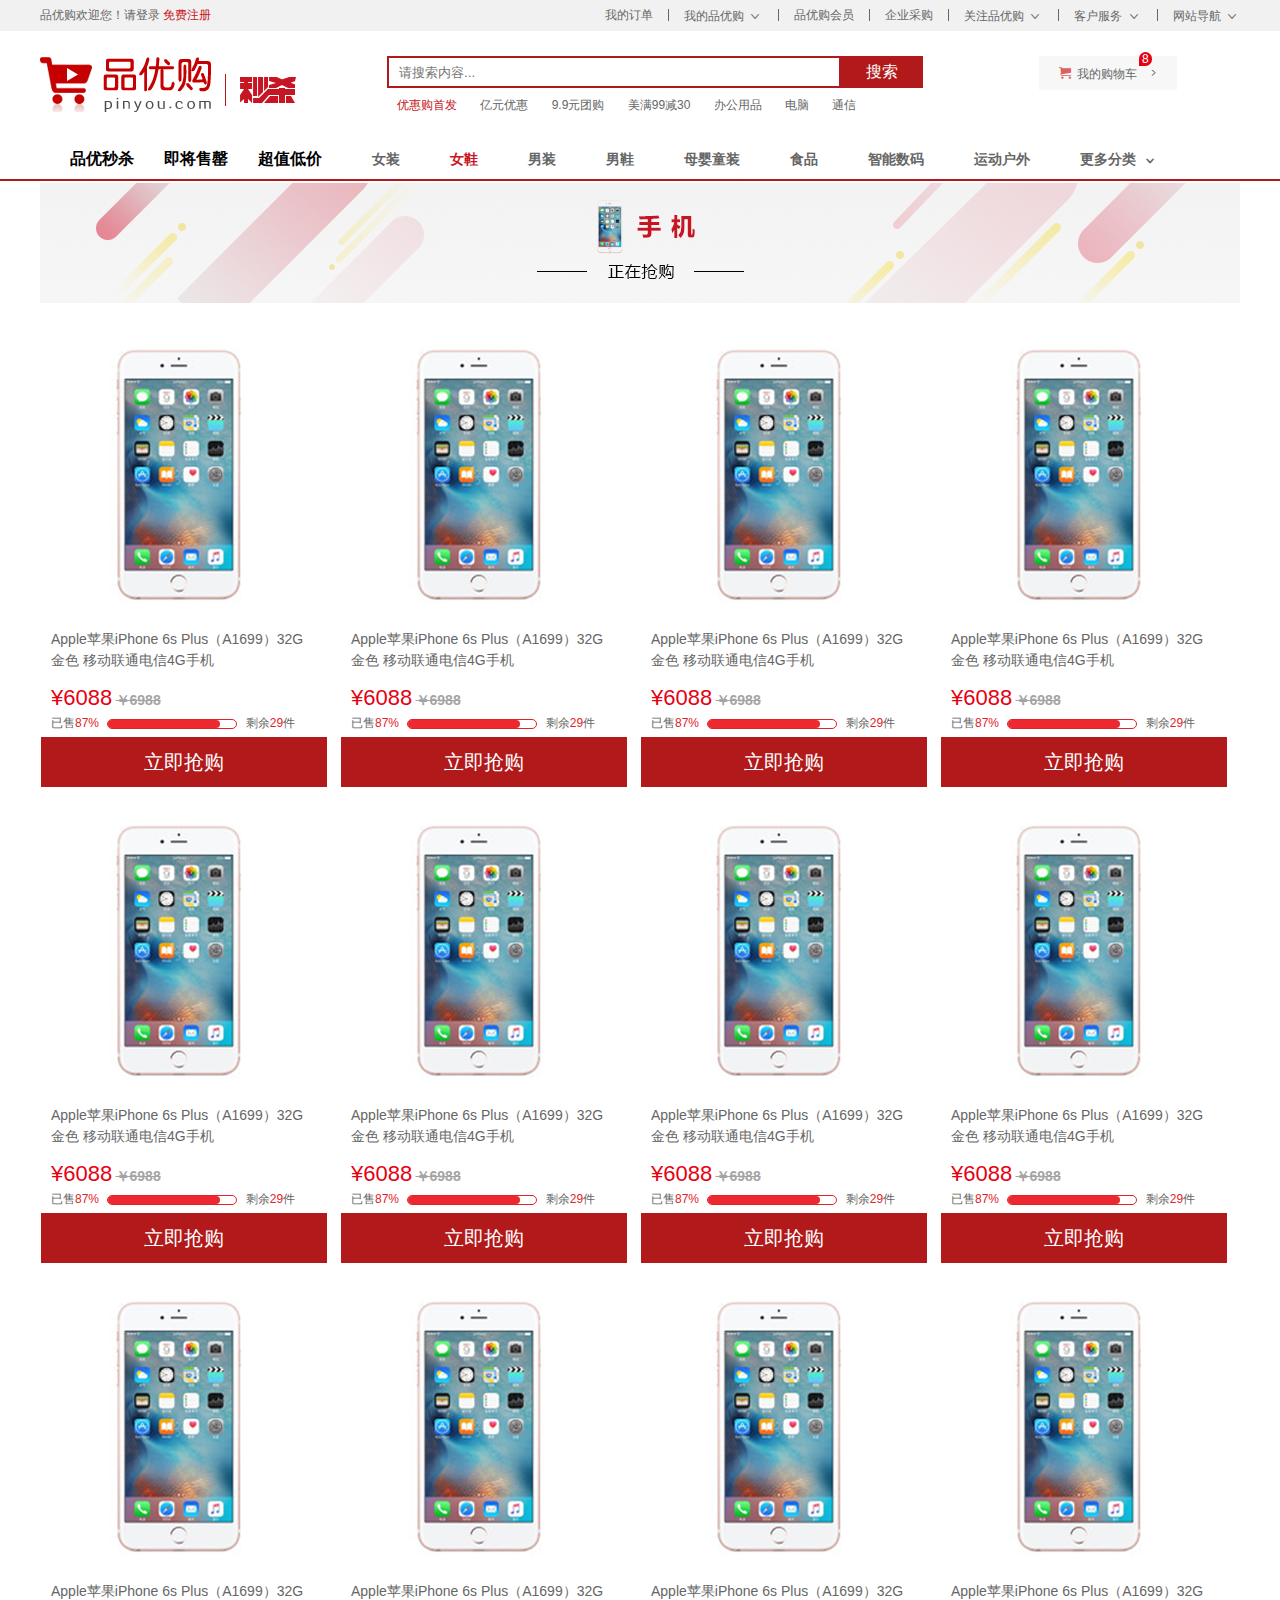
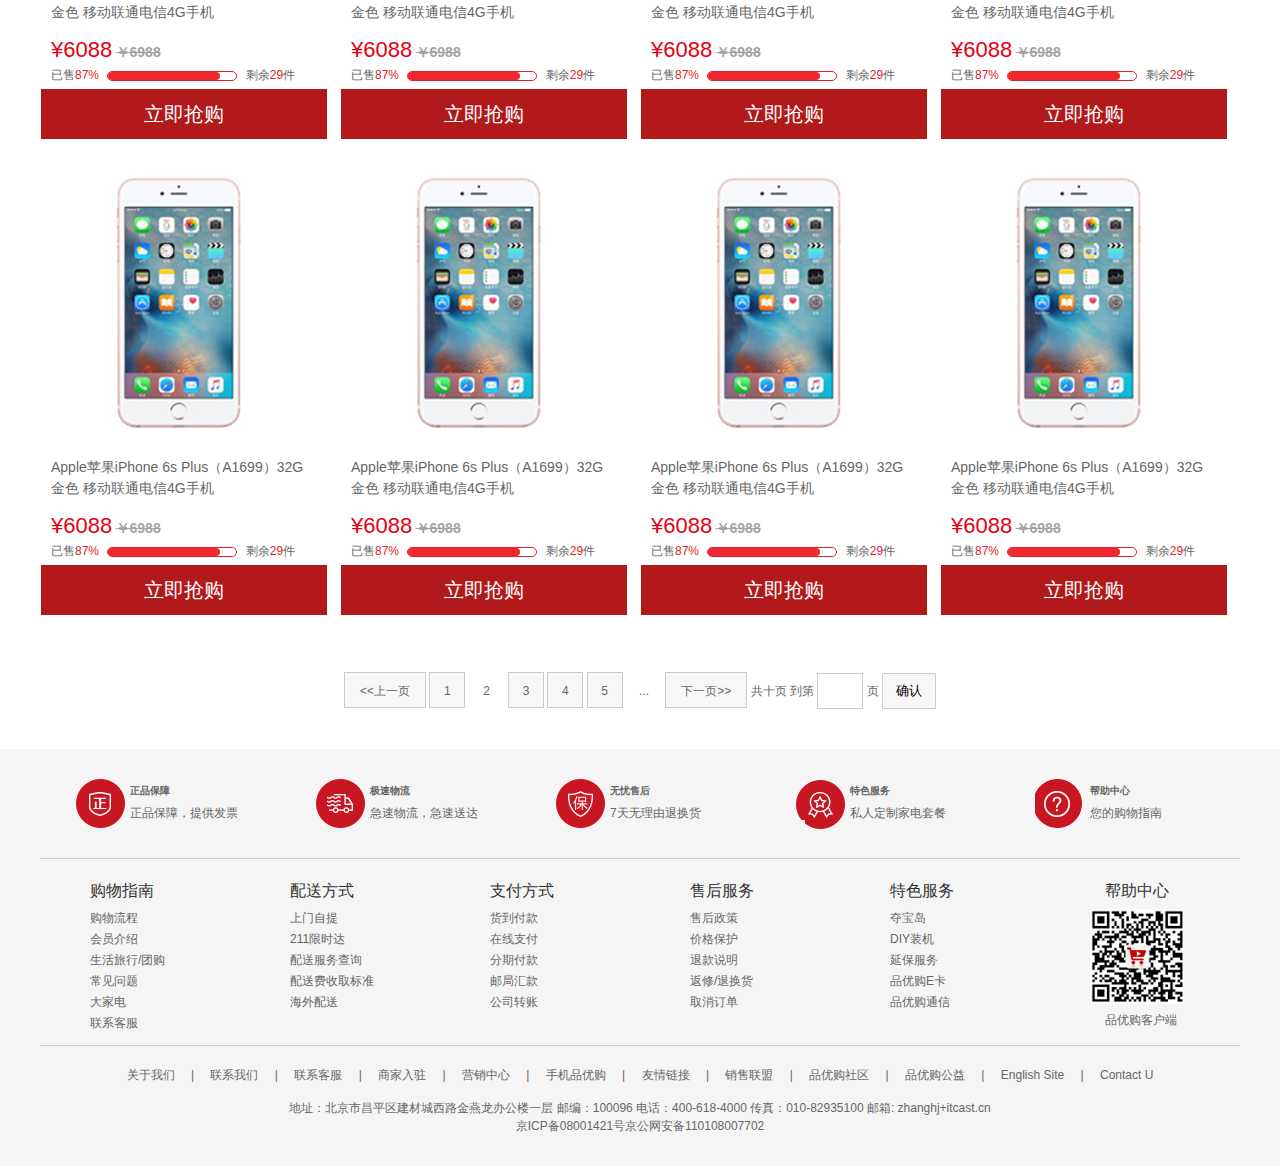
<file: PC/list.html>
<!DOCTYPE html>
<html lang="en">
<head>
                                        <!-- 由于列表页面的头部和底部是一样的，所以就直接复制index页面的代码再引用公共样式就可以了-->
    <meta charset="UTF-8">
    <title>列表页-手机页面！</title>
    <!--网站说明-->
    <meta name="description" content="品优购商城-专业的综合网上购物商城,销售家电、数码通讯、电脑、家居百货、服装服饰、母婴、图书、食品等数万个品牌优质商品.便捷、诚信的服务，为您提供愉悦的网上购物体验!">
    <!--关键字-->
    <meta name="keywords" content="网上购物,网上商城,手机,笔记本,电脑,MP3,CD,VCD,DV,相机,数码,配件,手表,存储卡,品优购">
    <!--使用ico图标：-->
    <link rel="shortcut icon" href="favicon.ico">
    <!--引入 css 初始化的css文件-->
    <link rel="stylesheet" href="css/base.css">
    <!--引入公共样式的css文件-->
    <link rel="stylesheet" href="css/common.css">
    <!--引入 list.css文件-->
    <link rel="stylesheet" href="css/list.css">
</head>
<body>
      <!--顶部快捷导航开始-->
      <div class="shortcut">
          <div class="w">
              <div class="fl">
                  <ul>
                      <li>品优购欢迎您！ </li>
                      <li><a href="#">请登录</a>
                          <a href="#" class="style-red">免费注册</a>
                      </li>
                  </ul>
              </div>
              <div class="fr">
                  <ul>
                      <li><a href="#">我的订单</a></li>
                      <li class="spacer"></li>
                      <li>
                          <a href="#">我的品优购</a>
                          <i class="icomoon"> </i>
                      </li>
                      <li class="spacer"></li>
                      <li><a href="#">品优购会员</a></li>
                      <li class="spacer"></li>
                      <li><a href="#">企业采购</a></li>
                      <li class="spacer"></li>
                      <li>
                          <a href="#">关注品优购</a>
                          <i class="icomoon"> </i>
                      </li>
                      <li class="spacer"></li>
                      <li>
                          <a href="#">客户服务</a>
                          <i class="icomoon"> </i>
                      </li>
                      <li class="spacer"></li>
                      <li>
                          <a href="#">网站导航</a>
                          <i class="icomoon"> </i>
                      </li>
                  </ul>
              </div>
          </div>
      </div>
      <!--顶部快捷导航结束-->
      <!--header 开始 -->
      <div class="header w">
          <!--logo-->
          <div class="logo">
              <!--在logo里面放一个 h1的标签，目的是为了提权，告诉搜索引擎，这个地方很重要--><!--（h1标签是最重要   都是给logo留着的）-->
              <!--h1 里面放一个链接，让他能返回首页 给链接一个大小和logo背景图片-->
              <!-- 链接里面要放文字（网站名称） 让搜索引擎不仅能知道logo，还能知道它的网站名称-->
              <h1><a href="index.html" title="品优购商城">品优购</a></h1>
          </div>
          <!--skill：秒杀-->
          <div class="skill">
              <img src="upload/sk.png">
          </div>
          <!--search-->
          <div class="search">
              <!-- 这里让文本框默认有字 用placeholder value都可以，只不过placeholder在输入文字的时候可以自动消失-->
              <input type="text" class="text" placeholder="请搜索内容...">
              <input type="button" value="搜索" class="btn">
          </div>
          <!--hotwords -->
          <div class="hotwords">
              <!--因为我们做的是热词 不是导航栏，不需要再加ul、li了 直接加a标签就可以了-->
              <a href="#" class="style-red">优惠购首发 </a>
              <a href="#">亿元优惠</a>
              <a href="#">9.9元团购</a>
              <a href="#">美满99减30</a>
              <a href="#">办公用品</a>
              <a href="#">电脑</a>
              <a href="#">通信</a>
          </div>
          <!--shopcar-->
          <div class="shopcar">
              <i class="car"> </i> 我的购物车 <i class="arrow"> </i>
              <i class="count">8</i>
          </div>
      </div>
      <!--header 结束-->
      <!-- nav 开始 -->
      <div class="nav">
          <div class="w">
              <div class="sk_list fl">
                  <ul>
                      <li><a href="#">品优秒杀</a></li>
                      <li><a href="#">即将售罄</a></li>
                      <li><a href="#">超值低价</a></li>
                  </ul>
              </div>
              <div class="sk_con fl">
                  <ul>
                      <li><a href="#">女装</a></li>
                      <li><a href="#" class="style-red">女鞋</a></li>
                      <li><a href="#">男装</a></li>
                      <li><a href="#">男鞋</a></li>
                      <li><a href="#">母婴童装</a></li>
                      <li><a href="#">食品</a></li>
                      <li><a href="#">智能数码</a></li>
                      <li><a href="#">运动户外</a></li>
                      <li><a href="#">更多分类  </a></li>
                  </ul></div>
          </div>
      </div>
      <!--nav 结束-->

      <!--列表页的内容区域-->
      <div class="sk_container w">
          <div class="sk_bd">
              <img src="upload/bg_01.png">
          </div>
          <div class="sk_hd clearfix">    <!-- 因为我们没有给父元素设置宽高，所以底下的盒子会过来占地方，所以就要使用清除浮动-->
              <ul>
                  <li class="sk_goods">
                          <a href="detail.html">
                              <img src="upload/goods.png">
                              <h4 class="sk_goods_title">Apple苹果iPhone 6s Plus（A1699）32G 金色 移动联通电信4G手机</h4>
                          </a>
                          <p class="sk_goods_price"><em>¥6088</em> <del>￥6988</del></p>
                          <div class="sk_goods_progress">
                                已售<i>87%</i>
                                <div class="bar">
                                    <div class="bar_in"></div>    <!--进度条的做法就是一个带边框的大盒子里面套一个带背景的小盒子，给小盒子设置百分比的宽度就可以-->
                                </div>
                                剩余<em>29</em>件
                          </div>
                          <a href="#" class="sk_goods_buy">立即抢购</a>
                  </li>
                  <li class="sk_goods">
                      <img src="upload/goods.png">
                      <h4 class="sk_goods_title">Apple苹果iPhone 6s Plus（A1699）32G 金色 移动联通电信4G手机</h4>
                      <p class="sk_goods_price"><em>¥6088</em> <del>￥6988</del></p>
                      <div class="sk_goods_progress">
                          已售<i>87%</i>
                          <div class="bar">
                              <div class="bar_in"></div>    <!--进度条的做法就是一个带边框的大盒子里面套一个带背景的小盒子，给小盒子设置百分比的宽度就可以-->
                          </div>
                          剩余<em>29</em>件
                      </div>
                      <a href="#" class="sk_goods_buy">立即抢购</a>
                  </li>
                  <li class="sk_goods">
                      <img src="upload/goods.png">
                      <h4 class="sk_goods_title">Apple苹果iPhone 6s Plus（A1699）32G 金色 移动联通电信4G手机</h4>
                      <p class="sk_goods_price"><em>¥6088</em> <del>￥6988</del></p>
                      <div class="sk_goods_progress">
                          已售<i>87%</i>
                          <div class="bar">
                              <div class="bar_in"></div>    <!--进度条的做法就是一个带边框的大盒子里面套一个带背景的小盒子，给小盒子设置百分比的宽度就可以-->
                          </div>
                          剩余<em>29</em>件
                      </div>
                      <a href="#" class="sk_goods_buy">立即抢购</a>
                  </li>
                  <li class="sk_goods">
                      <img src="upload/goods.png">
                      <h4 class="sk_goods_title">Apple苹果iPhone 6s Plus（A1699）32G 金色 移动联通电信4G手机</h4>
                      <p class="sk_goods_price"><em>¥6088</em> <del>￥6988</del></p>
                      <div class="sk_goods_progress">
                          已售<i>87%</i>
                          <div class="bar">
                              <div class="bar_in"></div>    <!--进度条的做法就是一个带边框的大盒子里面套一个带背景的小盒子，给小盒子设置百分比的宽度就可以-->
                          </div>
                          剩余<em>29</em>件
                      </div>
                      <a href="#" class="sk_goods_buy">立即抢购</a>
                  </li>
                  <li class="sk_goods">
                      <img src="upload/goods.png">
                      <h4 class="sk_goods_title">Apple苹果iPhone 6s Plus（A1699）32G 金色 移动联通电信4G手机</h4>
                      <p class="sk_goods_price"><em>¥6088</em> <del>￥6988</del></p>
                      <div class="sk_goods_progress">
                          已售<i>87%</i>
                          <div class="bar">
                              <div class="bar_in"></div>    <!--进度条的做法就是一个带边框的大盒子里面套一个带背景的小盒子，给小盒子设置百分比的宽度就可以-->
                          </div>
                          剩余<em>29</em>件
                      </div>
                      <a href="#" class="sk_goods_buy">立即抢购</a>
                  </li>
                  <li class="sk_goods">
                      <img src="upload/goods.png">
                      <h4 class="sk_goods_title">Apple苹果iPhone 6s Plus（A1699）32G 金色 移动联通电信4G手机</h4>
                      <p class="sk_goods_price"><em>¥6088</em> <del>￥6988</del></p>
                      <div class="sk_goods_progress">
                          已售<i>87%</i>
                          <div class="bar">
                              <div class="bar_in"></div>    <!--进度条的做法就是一个带边框的大盒子里面套一个带背景的小盒子，给小盒子设置百分比的宽度就可以-->
                          </div>
                          剩余<em>29</em>件
                      </div>
                      <a href="#" class="sk_goods_buy">立即抢购</a>
                  </li>
                  <li class="sk_goods">
                      <img src="upload/goods.png">
                      <h4 class="sk_goods_title">Apple苹果iPhone 6s Plus（A1699）32G 金色 移动联通电信4G手机</h4>
                      <p class="sk_goods_price"><em>¥6088</em> <del>￥6988</del></p>
                      <div class="sk_goods_progress">
                          已售<i>87%</i>
                          <div class="bar">
                              <div class="bar_in"></div>    <!--进度条的做法就是一个带边框的大盒子里面套一个带背景的小盒子，给小盒子设置百分比的宽度就可以-->
                          </div>
                          剩余<em>29</em>件
                      </div>
                      <a href="#" class="sk_goods_buy">立即抢购</a>
                  </li>
                  <li class="sk_goods">
                      <img src="upload/goods.png">
                      <h4 class="sk_goods_title">Apple苹果iPhone 6s Plus（A1699）32G 金色 移动联通电信4G手机</h4>
                      <p class="sk_goods_price"><em>¥6088</em> <del>￥6988</del></p>
                      <div class="sk_goods_progress">
                          已售<i>87%</i>
                          <div class="bar">
                              <div class="bar_in"></div>    <!--进度条的做法就是一个带边框的大盒子里面套一个带背景的小盒子，给小盒子设置百分比的宽度就可以-->
                          </div>
                          剩余<em>29</em>件
                      </div>
                      <a href="#" class="sk_goods_buy">立即抢购</a>
                  </li>
                  <li class="sk_goods">
                      <img src="upload/goods.png">
                      <h4 class="sk_goods_title">Apple苹果iPhone 6s Plus（A1699）32G 金色 移动联通电信4G手机</h4>
                      <p class="sk_goods_price"><em>¥6088</em> <del>￥6988</del></p>
                      <div class="sk_goods_progress">
                          已售<i>87%</i>
                          <div class="bar">
                              <div class="bar_in"></div>    <!--进度条的做法就是一个带边框的大盒子里面套一个带背景的小盒子，给小盒子设置百分比的宽度就可以-->
                          </div>
                          剩余<em>29</em>件
                      </div>
                      <a href="#" class="sk_goods_buy">立即抢购</a>
                  </li>
                  <li class="sk_goods">
                      <img src="upload/goods.png">
                      <h4 class="sk_goods_title">Apple苹果iPhone 6s Plus（A1699）32G 金色 移动联通电信4G手机</h4>
                      <p class="sk_goods_price"><em>¥6088</em> <del>￥6988</del></p>
                      <div class="sk_goods_progress">
                          已售<i>87%</i>
                          <div class="bar">
                              <div class="bar_in"></div>    <!--进度条的做法就是一个带边框的大盒子里面套一个带背景的小盒子，给小盒子设置百分比的宽度就可以-->
                          </div>
                          剩余<em>29</em>件
                      </div>
                      <a href="#" class="sk_goods_buy">立即抢购</a>
                  </li>
                  <li class="sk_goods">
                      <img src="upload/goods.png">
                      <h4 class="sk_goods_title">Apple苹果iPhone 6s Plus（A1699）32G 金色 移动联通电信4G手机</h4>
                      <p class="sk_goods_price"><em>¥6088</em> <del>￥6988</del></p>
                      <div class="sk_goods_progress">
                          已售<i>87%</i>
                          <div class="bar">
                              <div class="bar_in"></div>    <!--进度条的做法就是一个带边框的大盒子里面套一个带背景的小盒子，给小盒子设置百分比的宽度就可以-->
                          </div>
                          剩余<em>29</em>件
                      </div>
                      <a href="#" class="sk_goods_buy">立即抢购</a>
                  </li>
                  <li class="sk_goods">
                      <img src="upload/goods.png">
                      <h4 class="sk_goods_title">Apple苹果iPhone 6s Plus（A1699）32G 金色 移动联通电信4G手机</h4>
                      <p class="sk_goods_price"><em>¥6088</em> <del>￥6988</del></p>
                      <div class="sk_goods_progress">
                          已售<i>87%</i>
                          <div class="bar">
                              <div class="bar_in"></div>    <!--进度条的做法就是一个带边框的大盒子里面套一个带背景的小盒子，给小盒子设置百分比的宽度就可以-->
                          </div>
                          剩余<em>29</em>件
                      </div>
                      <a href="#" class="sk_goods_buy">立即抢购</a>
                  </li>
                  <li class="sk_goods">
                      <img src="upload/goods.png">
                      <h4 class="sk_goods_title">Apple苹果iPhone 6s Plus（A1699）32G 金色 移动联通电信4G手机</h4>
                      <p class="sk_goods_price"><em>¥6088</em> <del>￥6988</del></p>
                      <div class="sk_goods_progress">
                          已售<i>87%</i>
                          <div class="bar">
                              <div class="bar_in"></div>    <!--进度条的做法就是一个带边框的大盒子里面套一个带背景的小盒子，给小盒子设置百分比的宽度就可以-->
                          </div>
                          剩余<em>29</em>件
                      </div>
                      <a href="#" class="sk_goods_buy">立即抢购</a>
                  </li>
                  <li class="sk_goods">
                      <img src="upload/goods.png">
                      <h4 class="sk_goods_title">Apple苹果iPhone 6s Plus（A1699）32G 金色 移动联通电信4G手机</h4>
                      <p class="sk_goods_price"><em>¥6088</em> <del>￥6988</del></p>
                      <div class="sk_goods_progress">
                          已售<i>87%</i>
                          <div class="bar">
                              <div class="bar_in"></div>    <!--进度条的做法就是一个带边框的大盒子里面套一个带背景的小盒子，给小盒子设置百分比的宽度就可以-->
                          </div>
                          剩余<em>29</em>件
                      </div>
                      <a href="#" class="sk_goods_buy">立即抢购</a>
                  </li>
                  <li class="sk_goods">
                      <img src="upload/goods.png">
                      <h4 class="sk_goods_title">Apple苹果iPhone 6s Plus（A1699）32G 金色 移动联通电信4G手机</h4>
                      <p class="sk_goods_price"><em>¥6088</em> <del>￥6988</del></p>
                      <div class="sk_goods_progress">
                          已售<i>87%</i>
                          <div class="bar">
                              <div class="bar_in"></div>    <!--进度条的做法就是一个带边框的大盒子里面套一个带背景的小盒子，给小盒子设置百分比的宽度就可以-->
                          </div>
                          剩余<em>29</em>件
                      </div>
                      <a href="#" class="sk_goods_buy">立即抢购</a>
                  </li>
                  <li class="sk_goods">
                      <img src="upload/goods.png">
                      <h4 class="sk_goods_title">Apple苹果iPhone 6s Plus（A1699）32G 金色 移动联通电信4G手机</h4>
                      <p class="sk_goods_price"><em>¥6088</em> <del>￥6988</del></p>
                      <div class="sk_goods_progress">
                          已售<i>87%</i>
                          <div class="bar">
                              <div class="bar_in"></div>    <!--进度条的做法就是一个带边框的大盒子里面套一个带背景的小盒子，给小盒子设置百分比的宽度就可以-->
                          </div>
                          剩余<em>29</em>件
                      </div>
                      <a href="#" class="sk_goods_buy">立即抢购</a>
                  </li>
              </ul>
          </div>
          <!--page 分页制作-->
          <div class="page">
              <!--里面装行内盒子比较方便，装div盒子还需要加浮动，用margin-left挤-->
              <span class="page_num">
                  <a href="#" class="pn_prev">&lt;&lt;上一页</a>
                  <a href="#">1</a>
                  <a href="#" class="current">2</a>
                  <a href="#">3</a>
                  <a href="#">4</a>
                  <a href="#">5</a>
                  <a href="#" class="dotted">...</a>
                  <a href="#" class="pn_next">下一页&gt;&gt;</a>
              </span>
              <span class="page_skip">
                  共十页 到第
                  <input type="text">
                  页
                  <button>确认</button>
              </span>
          </div>
      </div>
      <!--列表页的内容区域-->

      <!--footer 开始-->
      <div class="footer">
          <div class="w">
              <!--mod_service  服务模块-->
              <div class="mod_service">
                  <ul>
                      <li>
                          <i class="mod_service_icons mod_service_zheng"></i>
                          <div class="mod_service_tit">
                              <h5>正品保障</h5>
                              <p>正品保障，提供发票</p>
                          </div>
                      </li>
                      <li>
                          <i class="mod_service_icons mod_service_kuai"></i>
                          <div class="mod_service_tit">
                              <h5>极速物流</h5>
                              <p>急速物流，急速送达</p>
                          </div>
                      </li>
                      <li>
                          <i class="mod_service_icons mod_service_bao"></i>
                          <div class="mod_service_tit">
                              <h5>无忧售后</h5>
                              <p>7天无理由退换货</p>
                          </div>
                      </li>
                      <li>
                          <i class="mod_service_icons mod_service_te"></i>
                          <div class="mod_service_tit">
                              <h5>特色服务</h5>
                              <p>私人定制家电套餐</p>
                          </div>
                      </li>
                      <li>
                          <i class="mod_service_icons mod_service_bang"></i>
                          <div class="mod_service_tit">
                              <h5>帮助中心</h5>
                              <p>您的购物指南</p>
                          </div>
                      </li>
                  </ul>
              </div>
              <!-- mod_heip 帮助模块-->
              <div class="mod_heip">
                  <dl class="mod_heip_item">
                      <dt>购物指南</dt>
                      <dd>购物流程</dd>
                      <dd>会员介绍</dd>
                      <dd>生活旅行/团购</dd>
                      <dd>常见问题</dd>
                      <dd>大家电</dd>
                      <dd>联系客服</dd>
                  </dl>
                  <dl class="mod_heip_item">
                      <dt>配送方式</dt>
                      <dd>上门自提</dd>
                      <dd>211限时达</dd>
                      <dd>配送服务查询</dd>
                      <dd>配送费收取标准</dd>
                      <dd>海外配送</dd>
                  </dl>
                  <dl class="mod_heip_item">
                      <dt>支付方式</dt>
                      <dd>货到付款</dd>
                      <dd>在线支付</dd>
                      <dd>分期付款</dd>
                      <dd>邮局汇款</dd>
                      <dd>公司转账</dd>
                  </dl>
                  <dl class="mod_heip_item">
                      <dt>售后服务</dt>
                      <dd>售后政策</dd>
                      <dd>价格保护</dd>
                      <dd>退款说明</dd>
                      <dd>返修/退换货</dd>
                      <dd>取消订单</dd>
                  </dl>
                  <dl class="mod_heip_item">
                      <dt>特色服务</dt>
                      <dd>夺宝岛</dd>
                      <dd>DIY装机</dd>
                      <dd>延保服务</dd>
                      <dd>品优购E卡</dd>
                      <dd>品优购通信</dd>
                  </dl>
                  <dl class="mod_heip_item mod_heip_APP">
                      <dt>帮助中心</dt>
                      <dd>
                          <img src="upload/erweima.png">
                          <p>品优购客户端</p>
                      </dd>
                  </dl>
              </div>
              <div class="mod_copyright">
                  <div class="mod_copyright_links">
                      <a href="#">关于我们  </a>    <span>|</span>
                      <a href="#">联系我们  </a>    <span>|</span>
                      <a href="#">联系客服  </a>    <span>|</span>
                      <a href="#">商家入驻  </a>    <span>|</span>
                      <a href="#">营销中心  </a>    <span>|</span>
                      <a href="#">手机品优购  </a>  <span>|</span>
                      <a href="#">友情链接  </a>    <span>|</span>
                      <a href="#">销售联盟  </a>    <span>|</span>
                      <a href="#">品优购社区  </a>  <span>|</span>
                      <a href="#">品优购公益  </a>  <span>|</span>
                      <a href="#">English Site  </a><span>|</span>
                      <a href="#">Contact U</a>
                  </div>
                  <p mod_copyright_info>
                      地址：北京市昌平区建材城西路金燕龙办公楼一层 邮编：100096 电话：400-618-4000 传真：010-82935100 邮箱: zhanghj+itcast.cn <br>
                      京ICP备08001421号京公网安备110108007702
                  </p>
              </div>
          </div>
      </div>
      <!--footer 结束-->
</body>
</html>
</file>
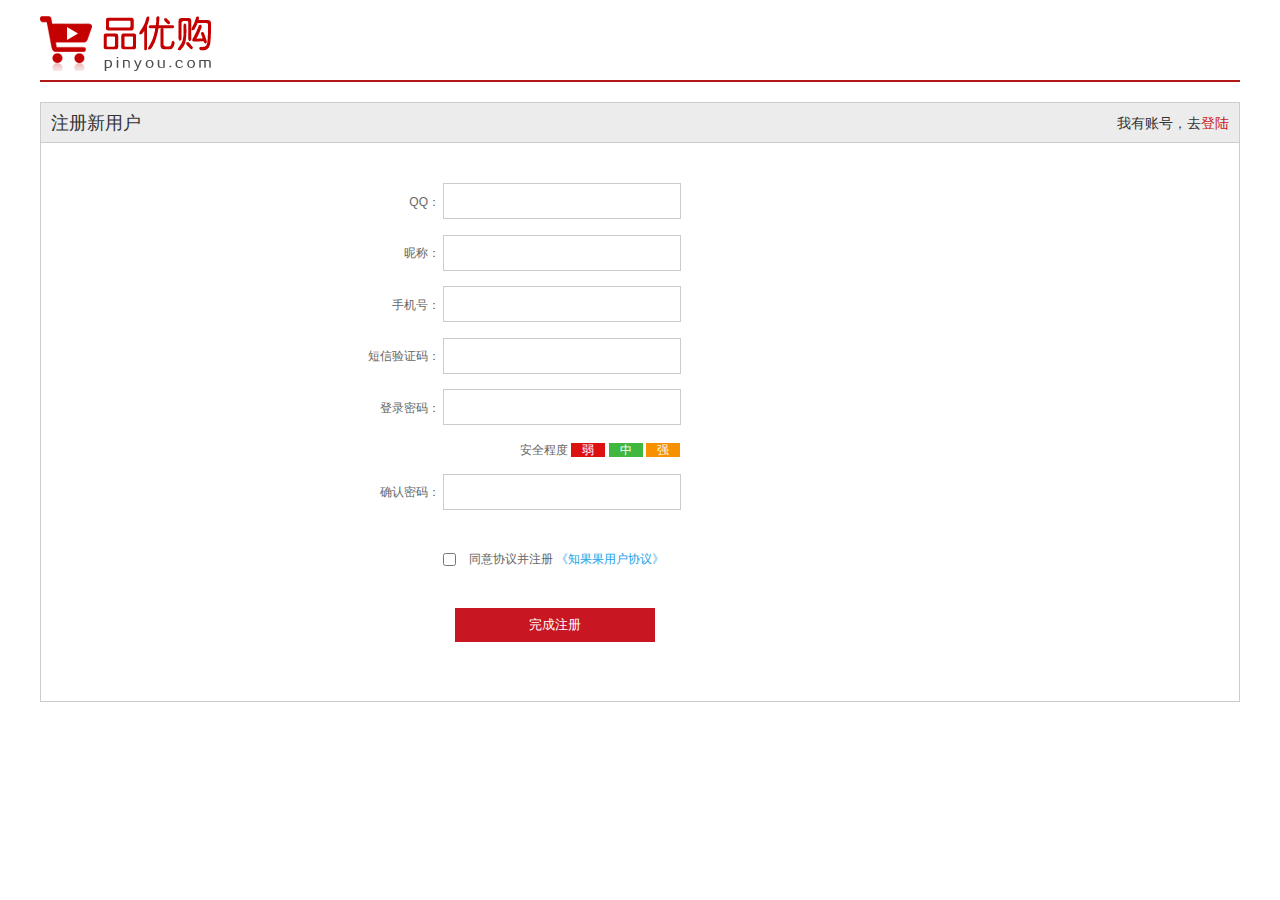
<file: PC/register.html>
<!DOCTYPE html>
<html lang="en">
<head>
    <meta charset="UTF-8">
    <title>注册页面</title>
    <link rel="stylesheet" href="css/register.css">
    <link rel="stylesheet" href="css/base.css">
    <script src="js/reg.js"></script>
    <!--    注册页面里面的内容是隐私的，是不能让别人搜到的，所以注册页面怎么简单怎么写，三大优化标签页不需要写-->
</head>
<body>
    <div class="w">
            <!--header-->
        <div class="header">
            <div class="logo">
                <a href="index.html">
                    <img src="img/logo.png">
                </a>
            </div>
        </div>
             <!--registerarea-->
        <div class="registerarea">
            <h3>
                注册新用户
                <em>我有账号，去<a href="login.html">登陆</a></em>
            </h3>
            <div class="reg_form">
                <!--注册页面都是来提交的，所以要用表单给包裹起来-->
                <form action="demo.php" method="post">
                    <ul>
                        <li>
                            <label for="qq">QQ：</label>
                            <input type="text" class="inp" id="qq">
                            <span>

                            </span>
                        </li>
                        <li>
                            <label for="nc">昵称：</label>
                            <input type="text" class="inp" id="nc">
                            <span>

                            </span>
                        </li>
                        <li>
                            <label for="tel">手机号：</label>
                            <input type="text" class="inp" id="tel">
                            <span class="">

                            </span>
                        </li>
                        <li>
                            <label for="code">短信验证码：</label>
                            <input type="text" class="inp" id="code">
                            <span></span>
                        </li>
                        <li>
                            <label for="Login">登录密码：</label>
                            <input type="password" class="inp" id="Login">
                            <span >

                            </span>
                        </li>
                        <li class="safe">
                            安全程度
                            <em class="ruo">弱</em>
                            <em class="zhong">中</em>
                            <em class="qiang">强</em>
                        </li>
                        <li>
                            <label for="enter">确认密码：</label>
                            <input type="password" class="inp" id="enter">
                            <span>

                            </span>
                        </li>
                        <!-- 做的时候最好是给起一个类名，更好的避免冲突-->
                        <li class="agree">
                            <input type="checkbox">同意协议并注册
                            <a href="#">《知果果用户协议》</a>
                        </li>
                        <li class="over">
                            <input type="submit" value="完成注册">
                        </li>
                    </ul>
                </form>
            </div>
        </div>

    </div>
</body>
</html>
</file>
<file: mobile/css/index.css>
body {
    /*流失布局做法*/
    width: 100%;
    /*最大、最小宽度仿京东做法的，设置这个值之后，就保证缩到最小的时候不会变形*/
    max-width: 640px;
    min-width: 320px;
    /*移动端需写属性*/
    font-size: 14px;
    line-height: 1.5;
    color: #666;
    /*Helvetica:苹果电脑的默认字体   Sans-serif是专指西文中没有衬线的字体，与汉字字体中的黑体相对应。*/
    font-family: -apple-system, Helvetica, sans-serif;
    margin: 0 auto;
    height: 1200px;
}
* {   /*a链接我们在 PC端上点击是没有问题的，可是到了移动端，一点击的时候，就会有高亮效果（一般一点击的时候，都会出来淡蓝色的背景色）*/
    -webkit-tap-highlight-color: transparent;   /*将高亮设置为透明就可以了*/
}
input {
    /*去掉移动端浏览器默认的外观样式 比如：输入框和按钮（这个在真机测试才能看到效果）*/
    -webkit-appearance: none;
}
img,
a {   /*禁用长按页面时弹出的菜单，一般a和img是不需要这个的（这个也是在真机测试才能看到效果）*/
    -webkit-touch-callout: none;
}
ul {/*清除ul列表默认边距和小点*/
    margin: 0;
    padding: 0;
    list-style: none;
}
a {
    color: #666;
    /*取消a链接下划线*/
    text-decoration: none;
}
img {
    /*图片默认会有底侧空白*/
    vertical-align: middle;
}
/*swiper CSS*/
html,
body {
    position: relative;
    height: 100%;
}

body {
    background: #eee;
    font-family: Helvetica Neue, Helvetica, Arial, sans-serif;
    font-size: 14px;
    color: #000;
    margin: 0;
    padding: 0;
}

.swiper-container {
    width: 100%;
    height: 100%;
}

.swiper-slide {
    text-align: center;
    font-size: 18px;
    background: #fff;

    /* Center slide text vertically */
    display: -webkit-box;
    display: -ms-flexbox;
    display: -webkit-flex;
    display: flex;
    -webkit-box-pack: center;
    -ms-flex-pack: center;
    -webkit-justify-content: center;
    justify-content: center;
    -webkit-box-align: center;
    -ms-flex-align: center;
    -webkit-align-items: center;
    align-items: center;
}
.swiper-pagination-bullet {
    /*我们想要修改样式，就复制类名，然后给他层叠掉，层叠不掉就是权重不够，直接来个important*/
    background-color: #fff!important;
}
.app {
    height: 45px;
}
.app ul li {
    float: left;
    height: 45px;
    background-color: #333;
    text-align: center;
    line-height: 45px;
    color: #fff;
}
.app ul li:nth-child(1) {
    width: 8%;
    /*像这样图片与文字差不多大小的（因为虽然默认的是基线对其，可是图片和文字差不多大，就看不出偏差了），可以给 text-align center*/

}
.app ul li:nth-child(1) img {
    /*只写宽度，高度跟着一起等比例缩放*/
    width: 10px;
}
.app ul li:nth-child(2) {
    width: 10%;
}
.app ul li:nth-child(2) img {
    width: 30px;
    /*但是像这种图片比文字大的。就要让图片和文字的中线对齐*/
    vertical-align: middle;
}
.app ul li:nth-child(3) {
    width: 57%;
}
.app ul li:nth-child(4) {
    width: 25%;
    background-color: rgb(246,53,21);
}
/*搜索*/
.search-wrap {
    /*只不过是我们的swiper把搜索栏层级压下去了，我们提升它的层级就可以了*/
    z-index: 9999;
    position: fixed;
    /*固定定位的盒子一定要给宽*/
    width: 100%;
    /*要给固定定位的盒子最大和最小宽度，不然放大的时候有可能会超出盒子*/
    max-width: 640px;
    min-width: 320px;
    /*这样就不会出现清除浮动的问题了*/
    height: 44px;
    /*外边距合并问题，子盒子给margin 父盒子会跟着一起动*/
    overflow: hidden;
}
.search-btn {
    position: absolute;
    left: 0;
    top: 0;
    background: url("../img/btn.png") no-repeat;
    /*背景缩放*/
    background-size: 20px 18px;
    margin: 14px 0 0 15px;
    width: 40px;
    height: 44px;
}
.search-login {
    position: absolute;
    right: 0;
    top: 0;
    color: #fff;
    line-height: 45px;
    width: 40px;
    height: 44px;
}
.search {
    position: relative;
    height: 30px;
    background-color: #fff;
    border-radius: 15px;
    margin: 7px 50px;
}
.jd {
    position: absolute;
    top: 0;
    left: 0;
    width: 20px;
    height: 15px;
    background: url("../img/jd.png");
    background-size: 20px 15px;
    margin: 8px 8px 0 15px;
}
.jd::after {
    position: absolute;
    right: -8px;
    display: block;
    content: "";
    width: 1px;
    height: 15px;
    background-color: #ccc;
}
.sou {
    /*二倍精灵图做法
    ·在firework里面把精灵图等比例缩放为原来的一半
    ·之后根据大小测量坐标
    ·注意代码里面background-size也要写：精灵图原来宽度的一半（因为我们只是在firework里缩小为原来的一半，代码里放的图片还是原来的大小）*/
    position: absolute;
    top: 8px;
    left: 48px;
    width: 18px;
    height: 15px;
    background: url("../img/jd-sprites.png") no-repeat -82px 0;    /*后面背景位置的0不能省略*/
    background-size: 200px auto;
}
.slider img {
    /*父亲有多宽，我就有多宽*/
    width: 100%;
}
        /*品牌日*/
.brand {
    /*要想让大盒子有圆角效果，我们需要把里面的图片溢出隐藏就可以看到圆角效果了*/
    overflow: hidden;
    border-radius: 10px 10px 0 0 ;
}
.brand div {
    width: 33.33%;
    float: left;
}
.brand div img {
    /*盒子有多宽，图片有多宽*/
    width: 100%;
}
/*nav*/
.nav {
    padding-top: 5px;
}
.nav a {
    float: left;
    width: 20%;
    /*不仅文字要居中，图片也要居中*/
    text-align: center;
}
.nav a img {
    width: 40px;
    margin: 10px 0;
}
.nav a span {
    display: block;
}
/*news*/
.news {
    margin-top: 20px;
}
.news a {
    float: left;
    /*有了CSS3盒子模型，边框就会算在里面，就不会撑开盒子了*/
    box-sizing: border-box;
}
.news a:nth-child(1) {
    width: 50%;
}
   /*第三种写法，从第二个开始往后选*/
.news a:nth-child(n+2) {
    width: 25%;
    border-left: 1px solid #ccc;
}
   /*第二种写法*/
/*.news a:nth-child(2),
.news a:nth-child(3) {
    width: 25%;
}*/
   /*第一种写法*/
/*.news a:nth-child(2) {
    width: 25%;
}.news a:nth-child(3) {
     width: 25%;
 }*/
.news a img {
    width: 100%;
}
.yard img {
    width: 100%;
}
.book {
    box-sizing: border-box;
    float: left;
    width: 50%;
    padding: 0 0 0 10px;
    background-color: #ccc;
}
.book span {
    font-weight: 700;
    font-size: 18px;
    line-height: 22px;
    max-width: 100%;
   /* 从头部开始的线性渐变*/
    background: linear-gradient(90deg, #45CAFF,#1471FB);
    /*规定背景的绘制区域*/
    -webkit-background-clip: text;
    color: transparent;
}
.book p {
    margin: 0;
    font-size: 10px;
}
.book img{
    float: left;
    width: 60px;
    height: 60px;
    margin: 5px 7px 0;
}
.oil {
    float: left;
    width: 50%;
}
</file>
<file: PC/css/base.css>
/* 把我们所有标签的内外边距清零 */
* {
    margin: 0;
    padding: 0;
    /* css3盒子模型 */
    box-sizing: border-box;
}
/* em 和 i 斜体的文字不倾斜 */
em,
i {
    font-style: normal
}
/* 去掉li 的小圆点 */
li {
    list-style: none
}

img {
    /* border 0 照顾低版本浏览器 如果 图片外面包含了链接会有边框的问题 */
    border: 0;
    /* 取消图片底侧有空白缝隙的问题 */
    vertical-align: middle
}

button {
    /* 当我们鼠标经过button 按钮的时候，鼠标变成小手 */
    cursor: pointer
}

a {
    color: #666;
    text-decoration: none
}

a:hover {
    color: #e33333
}

button,
input {
    /* "\5B8B\4F53" 就是宋体的意思 这样浏览器兼容性比较好 */
    font-family: Microsoft YaHei, Heiti SC, tahoma, arial, Hiragino Sans GB, "\5B8B\4F53", sans-serif;
    /* 默认有灰色边框我们需要手动去掉 */
    border: 0;
    outline: none;
}

body {
    /* CSS3 抗锯齿形 让文字显示的更加清晰 */
    -webkit-font-smoothing: antialiased;
    background-color: #fff;
    font: 12px/1.5 Microsoft YaHei, Heiti SC, tahoma, arial, Hiragino Sans GB, "\5B8B\4F53", sans-serif;
    color: #666
}

.hide,
.none {
    display: none
}
/* 清除浮动 */
.clearfix:after {
    visibility: hidden;
    clear: both;
    display: block;
    content: ".";
    height: 0
}

.clearfix {
    *zoom: 1
}
</file>
<file: PC/css/common.css>
/*公共样式：多个页面可以一块来使用，其他页面也有这个内容*/
.fl {
    float: left;
}
.fr {
    float: right;
}
@font-face {
    /*这里由于不是在根目录了，所以要修改一下路径*/
    font-family: 'icomoon';
    src:  url('../fonts/icomoon.eot?dcv8tj');
    src:  url('../fonts/icomoon.eot?dcv8tj#iefix') format('embedded-opentype'),
    url('../fonts/icomoon.ttf?dcv8tj') format('truetype'),
    url('../fonts/icomoon.woff?dcv8tj') format('woff'),
    url('../fonts/icomoon.svg?dcv8tj#icomoon') format('svg');
    font-weight: normal;
    font-style: normal;
    font-display: block;
}
   /*我们怕其他地方也会应用字体图标，所以我们调用的时候加上父元素*/
.fr .icomoon {
    font-family: 'icomoon';
    font-size: 16px;
    /*我们这个盒子是居中的，但是现在文字有点偏下，但是我们不能给margin-top（因为i标签是行内元素，没有上下外边距） 所以让行高小于高 就可以居中对齐了*/
    line-height: 26px;
}

      /*版心*/
.w {
    width: 1200px;
    margin: 0 auto;
}
 /*其他字体可能还会用到红色，先指定个公共类*/
.style-red {
    color: #c81623;
}
   /*在li 里面加个小盒子（小竖线）撑开盒子*/
.spacer {
    height: 12px;
    width: 1px;
    margin: 9px 15px 0;
    background-color: #666666;
}
   /*顶部快捷导航*/
.shortcut {
    height: 31px;
    line-height: 31px;
    background-color: #f1f1f1;
}
.shortcut li {
    float: left;
}
  /* header 开始*/
.header {
    position: relative;
    height: 105px;
}
.logo {
   /* 用定位来调整盒子*/
    position: absolute;
    left: 0;
    top: 26px;
    width: 172px;
    height: 55px;
}
.logo a {
    /*因为a是行内元素，不能设置宽高，所以我们要转换成块级元素*/
    display: block;
    width: 172px;
    height: 55px;
    /*由于这里的 PNG8 格式有点不清晰，所以我们在重新切图，选择PNG24就可以了*/
    background: url("../img/logo.png") no-repeat;
    /*但是文字不要显示出来，要用text-indent（首行缩进把它移到盒子外）移动到盒子外面（text-indent：-9999px） */
    /*text-indent: -999px;*/
    /*然后overflow：hidden（溢出隐藏）文字就不显示了*/          /*这是淘宝的做法*/
    /*overflow: hidden;*/

    /*直接给 font-size：0（设置文字为0像素）就看不到文字了*/      /*这是京东的做法*/
    font-size: 0;
}
.search {
    position: absolute;
    top: 25px;
    left: 347px;
}
.text {
    float: left;
    width: 454px;
    height: 32px;
    border: 2px solid #b1191a;
    /*用padding 可能会撑开盒子，所以要在宽度里减去*/
    padding-left: 10px;
}
.btn {
    float: left;
    width: 82px;
    height: 32px;
    color: #fff;
    font-size: 16px;
    background-color: #b1191a;
}
.hotwords {
    position: absolute;
    top: 65px;
    left: 347px;
}
.hotwords a {
    /*因为a 是行内块元素，不能给上下外边距*/
    margin: 0 10px;
}
.shopcar {
    position: absolute;
    top: 25px;
    right: 63px;
    width: 138px;
    height: 34px;
    line-height: 34px;
    text-align: center;
    background-color: #f7f7f7;
}
.car {
    font-family: 'icomoon';
    color: #dc6161;
}
.arrow {
    font-family: 'icomoon';
    margin-left: 5px;
}
.count {
    /*count 统计部分用绝对定位做，也不要给宽度，因为可能买的件数比较多，我们让件数自己撑开就好了，给一个高度就好了*/
    position: absolute;
    /*应该是左侧对齐   文字才应该正常的往右走显示*/
    left: 100px;
    top: -4px;
    color: #fff;
    height: 14px;
    /*默认继承了父亲的 line-height 所以这个小盒子文字没有居中*/
    line-height: 14px;
    padding: 0 3px;
    /*高度的一半就是圆角*/
    border-radius: 7px 7px 7px 0;
    background-color: #e60012;
}
      /*导航栏*/
.nav {
    height: 45px;
    border-bottom: 2px solid #b1191a;
}
.dorpdown {
    width: 209px;
    height: 45px;
}
.dorpdown .dt {
    /*把dt设置和父盒子一样大 就把下面的dd挤下来了*/
    width: 100%;
    height: 100%;
    background-color: #b1191a;
    line-height: 45px;
    color: #fff;
    font-size: 16px;
    text-align: center;
}
.dorpdown .dd {
    height: 465px;
    background-color: #c81623;
}
.menu-item {
    /*给li指定高度，既撑开盒子，又是通栏的*/
    height: 31px;
    line-height: 31px;
    margin-left: 1px;
    padding: 0 10px;
    transition: all .5s;
}
.menu-item:hover {
    background-color: #fff;
    padding-left: 20px;
}
    /*鼠标经过li 里面的a 变颜色*/
.menu-item:hover a {
    font-size: 14px;
    color: #c81623;
}
.menu-item a {
    font-size: 14px;
    color: #fff;
}
.menu-item i {
    /*右浮动是顶着padding的，所以我们再给他一个右边的padding值就可以了*/
    float: right;
    font-family: 'icomoon';
    font-size: 9px;
    color: #fff;
}
.navitems {
    /*每个a都有 左右 padding 25px的间距，然而第一个li距左边还多了10px   所以我们让整个右侧导航栏向右走10px就好了（如果给li指定 那就是每个li都是走10px了，那样就大了）*/
    margin-left: 10px;
}
.navitems li {
    float: left;
}
.navitems li a {
    display: block;
    height: 45px;
    line-height: 46px;
    padding: 0 25px;
    font-size: 16px;
}
   /*footer 部分*/
.footer {
    height: 417px;
    background-color: #f5f5f5;
    /*因为我们在 base.css 声明了 box-sizing: border-box; 新盒模型，这样给padding值的时候 就不用担心撑大盒子了*/
    padding-top: 30px;
}
.mod_service {
    height: 80px;
    border-bottom: 1px solid #ccc;
}
.mod_service li {
    float: left;
    height: 79px;
    /*平均划分成五等份*/
    width: 240px;
}
/*既然图片大小一样，位置一样，我们就给他一个公共类*/
.mod_service_icons {
    /*浮动的盒子可以直接给大小的，不需要转换*/
    /*因为li是块级元素，我们要想指定大小，要么加上display或者float*/
    float: left;
    width: 50px;
    height: 50px;
    /*注意文件路径，要求它的上一级找 img*/
    background: url("../img/icons.png") no-repeat;
    margin-left: 35px;
}
.mod_service_zheng {
    background-position: -252px -3px;
}
.mod_service_tit {
    float: left;
    margin-left: 5px;
}
.mod_service_tit h5 {
    /*h5 标题特性：默认文字周围有空白距离 所以测量时给个大概就好了*/
    margin: 5px 0;
}
.mod_service_kuai {
    background-position: -254px -54px;
}
.mod_service_bao {
    background-position: -256px -106px;
}
.mod_service_te {
    background-position: -257px -156px;
}
.mod_service_bang {
    background-position: -259px -209px;
}
.mod_heip {
    height: 187px;
    border-bottom: 1px solid #ccc;
}
.mod_heip_item {
    float: left;
    width: 200px;
    padding: 20px 0 0 50px;
}
.mod_heip_item dt {
    height: 30px;
    font-size: 16px;
    color: #333;
}
.mod_heip_item dd {
    height: 21px;
    font-size: 12px;
    color: #666666;
}
.mod_heip_APP dt,
.mod_heip_APP p{
    margin-left: 15px;
}
.mod_heip_APP img {
    padding-bottom: 7px;
}
.mod_copyright {
    text-align: center;
}
.mod_copyright_links {
    margin: 20px 0 15px 0;
}
.mod_copyright_links span {
    margin: 0 13px;
}
</file>
<file: PC/css/index.css>
/*这个文件里面放的是首页的样式*/
.main {
    width: 980px;
    height: 455px;
    margin-top: 10px;
    margin-left: 220px;
}
.focus {
    position: relative;
    /*因为两个div盒子要转换成行内块或加浮动*/
    float: left;
    width: 721px;
    height: 455px;
    background-color: purple;
    overflow: hidden;
}
.focus ul {
    /*这样我们设置ul的宽度能大于4张图片就可以实现浮动了*/
    position: absolute;
    top: 0;
    left: 0;
    width: 600%;
}
.focus ul li {
    /*为什么浮动不上去呢，因为我们的ul就这么大，所以虽然浮动了，它也会掉下来*/
    float: left;
}
.arrow-l,
.arrow-r {
    /*因为我们的ul有了定位，它会把我们的箭头压倒下面，我们用z-index再把ul压倒下面就可以了*/
    z-index: 2;
    display: none;
    position: absolute;
    /*定位居中办法*/
    top: 50%;
    margin-top: -20px;
    text-align: center;
    width: 24px;
    height: 40px;
    line-height: 40px;
    color: #fff;
    font-size: 27px;
    background: rgba(255,255,255,.4);
    font-family: 'icomoon';
}

.arrow-r {
    right: -1px;
}
.circle {
    position: absolute;
    bottom: 10px;
    left: 50px;
}
.circle li {
    float: left;
    margin: 0 3px;
    border-radius: 50%;
    width: 12px;
    height: 12px;
    border: 2px solid rgba(255,255,255,.5);
    /*background-color: #fff;*/
    cursor: pointer;
}
/*.circle li:hover {*/
/*    background-color: #fff;*/
/*}*/
.current {
    background-color: #fff;
}
.newsflash {
    float: right;
    width: 250px;
    height: 455px;
}
.news {
    height: 163px;
    border: 1px solid #ccc;
}
.news-hd {
    height: 32px;
    line-height: 32px;
    /*不要担心padding 会撑开盒子，因为我们没有给宽度*/
    padding: 0 15px;
    /*dotted 点线 dashed 虚线*/
    border-bottom: 1px dotted #ccc;
    font-size: 14px;
}
.news-hd a {
    font-size: 12px;
    float: right;
    font-family: 'icomoon';
}
.news-bd {
    height: 130px;
    padding: 10px 0 0 15px;
}
.news-bd li {
    height: 23px;
}
.lifeservice {
    overflow: hidden;
    height: 208px;
    border: 1px solid #ccc;
    border-top: none;
}
.lifeservice ul {
    width: 252px;
}
.lifeservice li {
    position: relative;
    /*li 为快级元素，所以要加浮动，浮在一行上*/
    float: left;
    width: 63px;
    height: 70px;
    /*因为我们给整个盒子指定了一个大边框，所以避免重叠，我们给一个右边框和下边框就可以了*/
    border-right: 1px solid #ccc;
    border-bottom: 1px solid #ccc;
}
.lifeservice li p {
    text-align: center;
}
.service_ico {
    display: block;
    width: 24px;
    height: 24px;
    margin: 10px auto;
    background:url("../img/icons.png") no-repeat;
}
.service_ico_huafei {
    background-position: -16px -16px;
}
.service_ico_jipiao {
    width: 25px;
    background-position: -78px -17px;
}
.service_ico_dianying {
    height: 25px;
    background-position: -141px -15px;
}
.service_ico_youxi {
    width: 27px;
    background-position: -205px -16px;
}
.service_ico_caipiao {
    background-position: -17px -88px;
}
.service_ico_jiayou {
    width: 26px;
    background-position: -78px -89px;
}
.service_ico_jiudian {
    background-position: -142px -89px;
}
.service_ico_huoche {
    width: 26px;
    background-position: -205px -89px;
}
.service_ico_zhongchou {
    background-position: -16px -160px;
}
.service_ico_licai {
    width: 26px;
    background-position: -78px -158px;
}
.service_ico_lipin {
    background-position: -142px -160px;
}
.service_ico_baitiao {
    width: 27px;
    background-position: -205px -160px;
}
.hot {
    position: absolute;
    right: 0;
    top: -1px;
    width: 13px;
    height: 17px;
    background: url("../img/jian.png") no-repeat;
}
.lifeservice li a {
    /*让一个小li  里面都包含a*/
    height: 100%;
    display: block;
    /*解决i引起的 外边距塌陷合并的问题*/
    overflow: hidden;
}
.bargain {
    height: 75px;
    margin-top: 9px;
}
/*推荐服务*/
.recommend {
    height: 163px;
    margin-top: 10px;
}
.recom-hd {
    width: 200px;
    height: 163px;
    text-align: center;
    background-color: #5c5251;
}
.recom-hd img {
    margin: 30px 0 10px 0;
}
.recom-hd h3 {
    font-size: 18px;
    color: #fff;
    font-weight: normal;
}
.recom-bd {
    width: 1000px;
    height: 163px;
    background-color: #ebebeb;
}
.recom-bd li {
    float: left;
    width: 250px;
    height: 145px;
    border-right: 1px solid #ccc;
    margin-top: 10px;
}
.recom-bd .last {
    border-right: 0;
}
/*floor 楼层区*/
.box-hd {
    height: 30px;
    margin-top: 25px;
    border-bottom: 2px solid #c81623;
}
.box-hd h3 {
    float: left;
    color: #c81623;
    font-size: 18px;
    font-weight: normal;
}
.tab-list {
    float: right;
    line-height: 30px;
}
.tab-list li {
    float: left;
}
.tab-list li a {
    margin: 0 15px;
}
.box-bd {
    height: 360px;
}
.w209 {
    width: 209px;
    background-color: #f9f9f9;
}
.w329 {
    width: 329px;
}
.w219 {
    width: 219px;
    border-right: 1px solid #ccc;
}
.w221 {
    width: 221px;
    border-right: 1px solid #ccc;
}
.w220 {
    width: 220px;
    border-right: 1px solid #ccc;
}
.tab-con li {
    height: 360px;
    float: left;
}
.tab-con-item {
    border-bottom: 1px solid #ccc;
}
.tab-con-list li {
    width: 86px;
    height: 33px;
    border-bottom: 1px solid #ccc;
    margin-left: 12px;
    line-height: 33px;
    text-align: center;
}
.box-bd li {
    /*溢出隐藏，在鼠标向右移动的时候，不会压住灰色边框*/
    overflow: hidden;
}
.box-bd img {
    /*过渡写到本身上，谁做动画，给谁加*/
    transition: all .2s;
}
.box-bd img:hover {
    margin-left: 8px;
}
/*固定电梯导航*/
.fixedtool {
    /*不要给盒子高度，因为不知道总共有多高，只需要给每个li高度把盒子撑开就好了*/
    display: none;
    position: fixed;
    top: 100px;
    left: 50%;
    margin-left: -676px;
    width: 66px;
    background-color: #fff;
}
.fixedtool li {
    height: 32px;
    text-align: center;
    line-height: 32px;
    border-bottom: 1px solid #ccc;
    cursor: pointer;
}
.fixedtool .current {
    color: #fff;
    background-color: #c81623;
}
</file>
<file: PC/css/detail.css>
/*详情页的样式文件*/
.de_container {
    margin-top: 25px;
}
.crumb_wrap {
    height: 25px;
}
.crumb_wrap a {
    margin-right: 10px;
}
.preview_wrap {
    width: 400px;
    height: 590px;
}
.preview_img {
    position: relative;
    height: 400px;
    border: 1px solid #ccc;
}
.mask {
    display: none;
    position: absolute;
    left: 0;
    top: 0;
    width: 300px;
    height: 300px;
    background-color: #fede4f;
    /*可以设置我们盒子的透明度*/
    opacity: .5;
    border: 1px solid #ccc;
    cursor: move;
}
.big {
    display: none;
    position: absolute;
    /*左边盒子宽度是400，在往右10px就可以了*/
    left: 410px;
    top: 0;
    width: 500px;
    height: 500px;
    z-index: 999;
    background-color: pink;
    border: 1px solid #ccc;
    overflow: hidden;
}
.bigImg {
    position: absolute;
    top: 0;
    left: 0;
}
.preview_list {
    position: relative;
    height: 60px;
    margin-top: 60px;
}
.list_item {
    margin: 0 auto;
    width: 320px;
}
.list_item li {
    float: left;
    height: 60px;
    width: 60px;
    border: 2px solid transparent;
    margin: 0 2px
}
.list_item li.current {
    border-color: #c81623;
}
.arrow_prev,
.arrow_next {
    /*因为a 是行内元素，要把它转换为行内块*/
    position: absolute;
    top: 50%;
    margin-top: -14px;
    width: 21px;
    height: 34px;
}
.arrow_prev {
    left: 0;
    background: url("../img/arrow_prew.jpg") no-repeat;
}
.arrow_next {
    right: 0;
    background: url("../img/arrow_next.jpg") no-repeat;
}
.preview_wrap .write li {
    float: left;
    margin: 25px 15px;
}
.itemInfo_wrap {
    width: 718px;
}
.sku_name {
    /*高度剩余法，只要给盒子高度，放下面的盒子自然就会有距离*/
    height: 30px;
    color: #333333;
    font-size: 16px;
    font-weight: 700;
}
.news {
    height: 32px;
    color: #e12228;
}
/*清除浮动主要是为了解决，父元素因为子级元素浮动引起的内部高度为0的问题*/
.summary dl {
    overflow: hidden;
} 
/*由于下面的盒子也需要浮动，所以我们就一起给大盒子指定浮动了*/
.summary dt,
.summary dd {
    float: left;
}
.summary dt {
    width: 60px;
    margin-left: 10px;
    /*还是因为没有给宽高的问题   给文字24px 把盒子撑开了  所以让行高等于高就可以了*/
    line-height: 36px;
}
.summary_price,
.summary_promotion{
    position: relative;
    padding: 10px 0;
    background-color: #fee9eb;
}
.summary_promotion {
   /* 指定上内边距为0 把上面的层叠掉 这样距离就不会大了*/
    padding-top: 0;
}
.summary_price a {
    color: #c81623;
}
.price {
    font-size: 24px;
    color: #e12228;
}
.remake {
    /*我们想让他贴到右边，浮动是没用的，因为dd的盒子是自动撑开的，用右浮动也是贴着dd盒子，所以还是用定位*/
    position: absolute;
    top: 20px;
    right: 10px;
}
.summary_promotion dd {
    line-height: 36px;
    width: 550px;
}
.summary_promotion em {
    /*行内块元素 可以让文字对齐*/
    display: inline-block;
    width: 40px;
    height: 22px;
    color: #fff;
    background-color: #c81623;
    text-align: center;
    line-height: 22px;
}
.summary_support {
    line-height: 36px;
}
.summary_dispatching dd {
    font-family: 'icomoon';
    line-height: 36px;
    width: 435px;
}
.summary_dispatching dd em {
    margin: 0 31px;
}
.summary_dispatching dd i {
    font-weight: 700;
}
.summary_dispatching dd h5 {
    font-weight: normal;
    font-size: 12px;
}
.summary a.current {
   /* 直接给整个大盒子声明边框，这样每个盒子直接写类名就可以调用了*/
    border-color: #c81623;
}
.choose_color dd a {
   /* a是行内元素  然而在这里我们要转化为行内块元素，这样默认每个a之间还有一个小缝隙*/
    display: inline-block;
    width: 80px;
    height: 41px;
    background-color: #f7f7f7;
    border: 1px solid #ededed;
    text-align: center;
    line-height: 41px;
}
.choose_version {
    /*两个盒子有个距离 给外边距 要给整个盒子*/
    margin: 7px 0;
}
.choose_type{
   margin: 7px 0;
}
.choose_version a,
.choose_volume a,
.choose_type a,
.choose_suit a{
    display: inline-block;
    /*因为下面的盒子高度都是一样的，宽度由于文字多少不一样，所以就用padding给撑开就可以*/
    height: 32px;
    padding: 0 13px;
    background-color: #f7f7f7;
    border: 1px solid #ededed;
    text-align: center;
    line-height: 32px;
}
.choose_btns {
    margin-top: 10px;
}
.choose_amount {
    position: relative;
    float: left;
    width: 50px;
    height: 46px;
}
.choose_amount input {
    width: 33px;
    height: 46px;
    text-align: center;
    line-height: 46px;
    border: 1px solid #ccc;
}
.add,
.reduce {
    position: absolute;
    right: 0;
    width: 17px;
    height: 24px;
    text-align: center;
    line-height: 24px;
    border-top: 1px solid #ccc;
    border-right: 1px solid #ccc;
    border-bottom: 1px solid #ccc;
    background-color: #f1f1f1;
}
.add {
    top: 0;
}
.reduce {
    /*鼠标禁止样式*/
    cursor: not-allowed;   /*pointer 小手   move 移动 text 文本 help 帮助  wait 正忙 crosshair 十字线*/
    bottom: 0;
}
.product_detail {
    margin-bottom: 50px;
}
.addCar {
    float: left;
    width: 142px;
    height: 46px;
    background-color: #c81623;
    font-size: 18px;
    color: #fff;
    text-align: center;
    line-height: 46px;
    font-weight: 700;
    margin-left: 19px;
}
.aside {
    width: 208px;
    border: 1px solid #ccc;
}
.tab_list {
    height: 34px;
}
/*把背景颜色 底边框都给li  这样我们tab栏切换的时候其他的是不变的*/
.tab_list li {
    height: 33px;
    float: left;
    border-bottom: 1px solid #ccc;
    background-color: #f1f1f1;
    text-align: center;
    line-height: 33px;
}
/*鼠标单击 li 变化样式   背景变白色   去掉下边框   文字变颜色*/
.tab_list .current {
    background-color: #fff;
    color: red;
    border-bottom: 0;
}
.first_tab {
    width: 104px;

}
.second_tab {
    width: 102px;
    border-left: 1px solid #ccc;
}
.tab_con {
    /*因为我们没有给宽度，用padding也是不会撑开盒子的*/
    padding: 0 10px;
}
.tab_con li {
    border-bottom: 1px solid #ccc;
}
.tab_con li h5 {
    font-weight: 400;
    /*让文字在一行内显示并且多出来的用省略号显示三部曲*/
    /*文字强制在一行内显示*/
    white-space: nowrap;
    /*溢出文字隐藏*/
    overflow: hidden;
    /*文字溢出，用省略号代替*/
    text-overflow: ellipsis;
}
.aside_price {
    font-weight: 700;
    margin: 10px 0;
}
.as_addCar {
    display: block;
    margin: 10px 50px;
    width: 88px;
    height: 26px;
    text-align: center;
    line-height: 26px;
    font-size: 14px;
    border: 1px solid #ccc;
    background-color: #f7f7f7;
}
.detail_tab_list {
    height: 39px;
    border: 1px solid #ccc;
    background-color: #f1f1f1;
}
.detail_tab_list li {
    float: left;
    height: 39px;
    /*因为每个盒子文字内容不一样，所以我们给一个左右padding就可以*/
    padding: 0 20px;
    text-align: center;
    line-height: 39px;
    cursor: pointer;
}
.detail_tab_list .current {
    color: #fff;
    background-color: #c81623;
}
.detail {
    width: 978px;
    /*因为不知道盒子有多高，所以先随便给个高度，做完回来删*/
}
.item_info {
    /*用margin可能会出现外边距合并的问题*/
    padding: 25px 0 0 20px;
    display: none;
}
.item_info li {
    /*没有给高的话，我们用行高调整距离*/
    line-height: 21px;
}
.more {
    /*p标签是单独占一行的，就可以用浮动，浮到右边去*/
    float: right;
    font-weight: 700;
    font-family: 'icomoon';
}
</file>
<file: PC/css/list.css>
/*列表页-手机页面！样式*/
   /*  秒杀   */
.skill {
    position: absolute;
    top: 43px;
    left: 185px;
    height: 32px;
    border-left: 1px solid #b1191a;
    padding: 3px 0 0 13px;
}
.sk_list li {
    float: left;
    margin-left: 30px;
    /*通常 有了行高的情况下就不需要再给高度*/
    line-height: 45px;
}
.sk_list li a {
    font-size: 16px;
    color: #000;
    font-weight: 700;
}
.sk_list li a:hover {
    color: #c81523;
}
.sk_con li {
    float: left;
    margin-left: 50px;
    line-height: 45px;

}
.sk_con li a {
    font-weight: 700;
    font-size: 14px;
    font-family: 'icomoon';
}
.sk_con li a:hover {
    color: #c81523;
}
/*列表的内容区域*/
.sk_hd {
    margin-top: 25px;
}
.sk_goods {
    position: relative;
    float: left;
    width: 288px;
    height: 460px;
    border: 1px solid transparent;
    /*如果我们给它一个右边距，就会出现最后一个盒子由于宽度不够，被挤到下面了   所以我们就要给它父亲足够的宽度，这样他就不会出现宽度不够了*/
    margin: 0 12px 16px 0;
}
.sk_goods:hover {
    border: 1px solid #e12228;
}

.sk_hd ul {
    width: 1213px;
}
.sk_goods_title {
    font-size: 14px;
    font-weight: normal;
    color: #666;
    padding: 10px;
}
.sk_goods_price {
    padding: 0 10px;
}
.sk_goods_price em {
    font-size: 22px;
    color: #e60012;
}
.sk_goods_price del {
    font-size: 14px;
    color: #a4a4a4;
    font-weight: 700;
}
.sk_goods_progress {
    padding: 0 10px;
}
.bar{
    /*有了行内块元素，就可以用 vertical-align 来让盒子对齐*/
    display: inline-block;
    vertical-align: middle;
    height: 10px;
    width: 130px;
    border: 1px solid #e12228;
    border-radius: 5px;
    margin: 0 5px;
}
.bar_in {
    width: 87%;
    height: 8px;
    border-radius: 4px;
    background-color: #ed282e;
}
.sk_goods_progress i,
.sk_goods_progress em{
    color: #e12228;
}
.sk_goods_buy {
    /*我们要想让盒子贴这底侧的话，用定位是最好的   用了定位就不用转为块级元素了*/
    position: absolute;
    bottom: 0;
   /* a 是行内块元素，要想让他有宽高 就要转换为块级元素*/
    height: 50px;
    /*用定位的话，就要给盒子宽高了*/
    width: 100%;
    font-size: 20px;
    color: #fff;
    line-height: 50px;
    text-align: center;
    background-color: #b1191a;
}
.page {
    margin: 40px 0;
    /*div 里面装的是文字内容 行内块、行内块元素 都可以使用 text-align: center 实现居中对齐*/
    text-align: center;
}
.page_num a {
    display: inline-block;
    height: 36px;
    line-height: 36px;
    width: 36px;
    border: 1px solid #cccccc;
    background-color: #f7f7f7;
}
/*由于权重问题要加上父亲，不然会被层叠掉*/
.page_num .pn_prev,
.page_num .pn_next{
    width: 82px;
}
.page_num .current,
.page_num .dotted {
    border: 1px solid transparent;
    background-color: #fff;
}
.page_skip input {
    width: 46px;
    height: 36px;
    border: 1px solid #ccc;
    text-align: center;
    /*过渡写在本身上，谁做动画给谁加*/
    transition: all .4s;
}
/*表单获得焦点后，边框和宽度发生变化*/
.page_skip input:focus {
    width: 86px;
    border: 1px solid skyblue;
}
.page_skip button {
    width: 54px;
    height: 36px;
    border: 1px solid #ccc;
    background-color: #f7f7f7;
}
</file>
<file: PC/css/register.css>
.w {
    width: 1200px;
    margin: 0 auto;
}
.header {
    height: 82px;
    border-bottom: 2px solid #b1191a;
}
.logo {
    /*用margin会出现外边距塌陷的问题，会跟着一起下来*/
    padding-top: 16px;
}
.registerarea {
    margin-top: 20px;
    height: 600px;
    border: 1px solid #ccc;
}
.registerarea h3 {
    height: 40px;
    line-height: 40px;
    /*盒子没有宽度 我们最先考虑的就是给padding*/
    padding: 0 10px;
    font-weight: normal;
    font-size: 18px;
    color: #333;
    border-bottom: 1px solid #ccc;
    background-color: #ececec;
}
.registerarea h3 em {
    float: right;
    font-size: 14px;
}
.registerarea a {
    color: #c81623;
}
.reg_form {
    width: 600px;
    height: 400px;
    /*background-color: pink;*/
    margin: 40px auto 0;
}
.reg_form li {
    margin-bottom: 15px;
}
.reg_form label {
    /*因为label是行内元素 给宽高是没有反应的 所以要转化为行内块*/
    display: inline-block;
    width: 100px;
    height: 36px;
    line-height: 36px;
    text-align: right;
}
.inp {
    width: 238px;
    height: 36px;
    border: 1px solid #ccc;
}
.error {
    color: #df3033;
    margin-left: 10px;
}
.error_icon,
.success_icon {
    /*因为i是行内元素 指定宽高 必须转化为行内块*/
    display: inline-block;
    /*有了行内块，就可以使用vertical-align 让图片跟蚊子对齐了*/
    vertical-align: middle;
    margin-top: -3px;
    width: 20px;
    height: 20px;
    background: url("../img/error.png");
}
.success {
    margin-left: 10px;
    color: #40b83f;
}
.success_icon {
    background-image: url(../img/success.png);
}
.safe {
    margin-left: 180px;
}
.safe em {
    padding: 0 11px;
    color: #fff;
}
.ruo {
    background-color: #de1111;
}
.zhong {
    background-color: #40b83f;
}
.qiang {
    background-color: #f79100;
}
.agree {
    padding: 25px 0;
    margin-left: 103px;
}
.agree input{
    vertical-align: middle;
    margin: -1px 13px 0 0;
}
.agree a {
    color: #1ba1e6;
}
.over {
    margin-left: 115px;
}
.over input{
    /*a是行内元素，要转化为块级元素*/
    width: 200px;
    height: 34px;
    color: #fff;
    background-color: #c81623;
    cursor: pointer;
}
.footer {
    height: 120px;
    margin-top: 25px;
    text-align: center;
    line-height: 30px;
}
</file>
